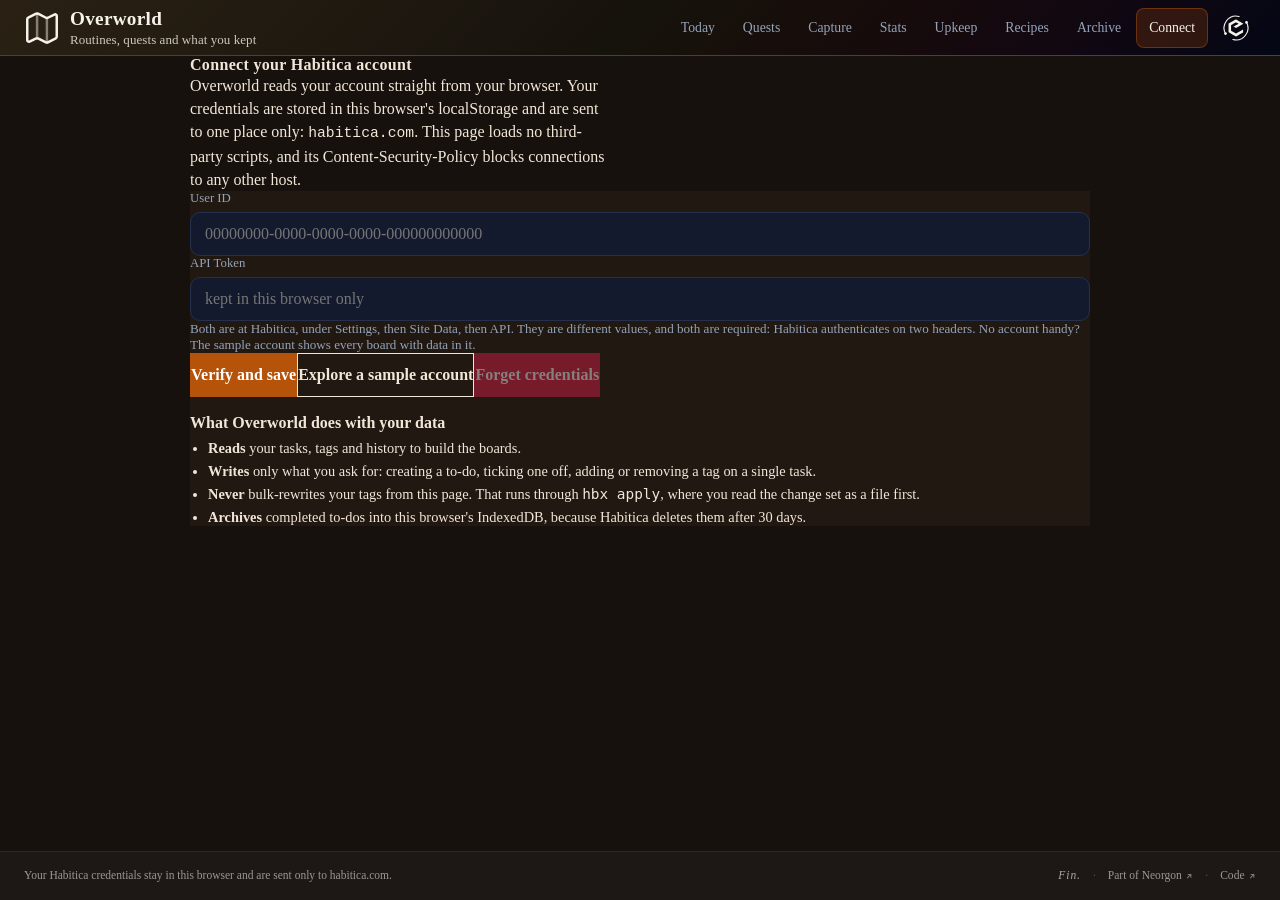
<file: index.html>
<!DOCTYPE html>
<html lang="en">
<head>
  <meta charset="UTF-8">
  <meta name="viewport" content="width=device-width, initial-scale=1.0">
  <link rel="icon" type="image/svg+xml" href="/favicon.svg">
  <link rel="icon" type="image/x-icon" href="/favicon.ico" sizes="16x16 32x32 48x48">
  <link rel="apple-touch-icon" sizes="180x180" href="/apple-touch-icon.png">
  <meta name="apple-mobile-web-app-title" content="Overworld">
  <link rel="manifest" href="/site.webmanifest">
  <meta name="neo-mark" content="on">

  <!--
    The load-bearing directive here is connect-src. It is what makes the promise
    on the Connect view checkable rather than a claim: this page can talk to
    habitica.com and nowhere else, so the credentials have no route to any other
    host even if something on the page were compromised.

    style-src keeps 'unsafe-inline' because the charts set bar widths through
    style attributes. That is a real relaxation, and it is the reason script-src
    is kept strict at 'self' with no inline scripts at all.

    frame-ancestors and X-Frame-Options are deliberately absent: both are ignored
    in a meta CSP, and GitHub Pages cannot send response headers. Writing them
    here would look like protection while doing nothing.
  -->
  <meta http-equiv="Content-Security-Policy" content="default-src 'self'; script-src 'self' https://gc.zgo.at https://static.cloudflareinsights.com; connect-src 'self' https://habitica.com https://neorgon.goatcounter.com https://cloudflareinsights.com; style-src 'self' https://cdn.neorgon.org 'unsafe-inline'; img-src 'self' https://cdn.neorgon.org data: https://neorgon.goatcounter.com; font-src 'self' https://cdn.neorgon.org data:; base-uri 'self'; form-action 'none'; object-src 'none'">

  <title>Overworld | Your Habitica day, at a glance</title>
  <meta name="description" content="Map your Habitica tasks onto zones, see open missions where you are, and archive the completed to-dos Habitica deletes after 30 days">
  <meta property="og:title" content="Overworld: Habitica by zone">
  <meta property="og:description" content="See what you can do where you are, and keep the history Habitica throws away">
  <meta property="og:type" content="website">
  <meta property="og:url" content="https://overworld.neorgon.com/">
  <meta property="og:site_name" content="Neorgon">
  <meta name="twitter:card" content="summary_large_image">
  <meta name="twitter:title" content="Overworld: Habitica by zone">
  <meta name="twitter:description" content="See what you can do where you are, and keep the history Habitica throws away">
  <meta name="robots" content="index, follow">
  <link rel="canonical" href="https://overworld.neorgon.com/">
  <meta property="og:locale" content="en_US">
  <meta name="theme-color" content="#16110d">
  <meta name="neo-repo" content="https://github.com/energon-a-secas/overworld-site">
  <meta property="og:image" content="https://overworld.neorgon.com/og-preview.jpg">
  <meta property="og:image:width" content="1200">
  <meta property="og:image:height" content="630">
  <meta name="twitter:image" content="https://overworld.neorgon.com/og-preview.jpg">
  <!-- Fleet design tokens: canonical, do not redeclare locally (PROJECTS.md section 5) -->
  <link rel="stylesheet" href="https://cdn.neorgon.org/v1.0.0/styles/base.css">
  <link rel="stylesheet" href="css/style.css">
  <script src="js/theme-boot.js"></script>
  <link rel="stylesheet" href="css/neorgon-header.css">
  <link rel="stylesheet" href="css/neorgon-themes.css">
  <link rel="stylesheet" href="https://cdn.neorgon.org/v1.0.0/header/season.css">
  <script defer src="js/neorgon-header.js"></script>
  <link rel="stylesheet" href="css/neorgon-footer.css">
  <script defer src="js/neorgon-footer.js"></script>
  <script type="application/ld+json">
  {
    "@context": "https://schema.org",
    "@type": "WebApplication",
    "name": "Overworld",
    "description": "Map Habitica tasks onto zones, surface the missions reachable from where you are, and archive the completed to-dos Habitica deletes after 30 days",
    "url": "https://overworld.neorgon.com/",
    "applicationCategory": "ProductivityApplication",
    "operatingSystem": "Any",
    "offers": { "@type": "Offer", "price": "0", "priceCurrency": "USD" },
    "author": { "@type": "Organization", "name": "Neorgon", "url": "https://neorgon.com/" }
  }
  </script>
</head>
<body>

  <a class="skip-link" href="#main">Skip to content</a>

  <!-- brass: the kit's warm skin, so the header sits with the tavern palette
       instead of fighting it. Season and visitor themes still win over it. -->
  <header class="header-bar" data-header-mode="app" data-header-skin="brass">
    <div class="header-logo">
      <a href="./" class="header-title-link">
        <img src="https://cdn.neorgon.org/v1.0.0/energon-classic-logo.png" class="header-logo-img" alt="">
        <div class="header-title-wrap">
        <h1>Overworld</h1>
        <div class="header-subtitle">Routines, quests and what you kept</div>
      
        </div>
      </a>
    </div>

    <div class="header-right">
      <div class="header-actions">
        <nav id="viewNav" class="view-nav" aria-label="Views" data-keep-mobile></nav>
      </div>

      <a class="header-home" href="https://neorgon.com/" title="neorgon.com" aria-label="Neorgon home">
        <svg class="nh-hub-icon" viewBox="0 0 24 24" fill="none" xmlns="http://www.w3.org/2000/svg" aria-hidden="true">
          <path d="M12 4.4 18.58 8.2 18.58 15.8 12 19.6 5.42 15.8 5.42 8.2Z" fill="currentColor" stroke="none"/>
          <g class="nh-orbit">
            <path d="M2.47 17.50 A11.0 11.0 0 0 1 14.85 1.37" fill="none" stroke="currentColor" stroke-width="1.05" stroke-linecap="round"/>
            <path d="M21.53 6.50 A11.0 11.0 0 0 1 9.15 22.63" fill="none" stroke="currentColor" stroke-width="1.05" stroke-linecap="round"/>
            <circle cx="21.71" cy="6.84" r="1.25" fill="currentColor"/>
            <circle cx="2.29" cy="17.16" r="1.25" fill="currentColor"/>
          </g>
        </svg>
      </a>
    </div>
  </header>

  <main id="main">
    <div class="container stack" id="appMain">
      <p class="loading" role="status">Starting up…</p>
    </div>
  </main>

  <footer class="neo-footer" data-footer-mode="app">
    Your Habitica credentials stay in this browser and are sent only to habitica.com.
  </footer>

  <script type="module" src="js/app.js"></script>
</body>
</html>
</file>
<file: css/style.css>
/* ── Reset & base ──────────────────────────────────────────── */
*, *::before, *::after { margin: 0; padding: 0; box-sizing: border-box; }

/*
 * ── Design tokens ─────────────────────────────────────────────
 *
 * Canonical tokens (colors, font, type scale, spacing, radii) come from the CDN:
 *   https://cdn.neorgon.org/v1.0.0/styles/base.css   (linked in index.html)
 * Do NOT redeclare them here — a local copy is how the fleet drifted. The block
 * below holds only what base.css does not define, plus the per-site accent.
 *
 * Motion: base.css still ships --ease-snap (bounce) for legacy sites, but it is
 * deprecated for new work (impeccable law: ease-out exponential, no bounce).
 * Use --ease-out below.
 */

:root {
  /* Per-site identity — set to this site's hub card accent (PROJECTS.md section 4) */
  --accent: #b45309;

  /* Site extras base.css does not define */
  --surface-toast: #1a1730;
  --danger: #e11d48;
  --danger-hover: #f43f5e;
  --ease-out: cubic-bezier(0.22, 1, 0.36, 1);
  --control-height: 44px;
  --control-height-sm: 36px;
  --shadow-card: 0 12px 28px rgba(15, 23, 42, 0.5);
  --shadow-modal: 0 24px 48px rgba(2, 6, 23, 0.58);
  --z-sticky-header: 200;
  --z-modal: 400;
  --z-toast: 500;
}

/* Author display values (e.g. .section/.stack flex) would otherwise defeat the
   hidden attribute — restore its authority once, globally. */
[hidden] { display: none !important; }

html { height: 100%; }
body {
  font-family: var(--font);
  background: var(--bg);
  min-height: 100%;
  color: var(--text-primary);
  display: flex; flex-direction: column;
}

body.modal-open {
  overflow: hidden;
}

main#main {
  flex: 1;
  display: flex;
  flex-direction: column;
  min-height: 0;
  width: 100%;
}

/* ── Layout ────────────────────────────────────────────────── */
/*
 * GOTCHA: body { display:flex; flex-direction:column } + margin: 0 auto
 * on a child collapses its width — always pair with width: 100%.
 *
 * GOTCHA: External images (YouTube ggpht, Gravatar, etc.) may block loading
 * when the Referer header points to localhost or an unknown origin. Fix:
 * 1. Add <meta name="referrer" content="no-referrer"> in <head> (global)
 * 2. Or add referrerpolicy="no-referrer" on each <img> tag
 */
.container {
  max-width: 900px;
  width: 100%;
  margin: 0 auto;
  padding: var(--space-6);
  flex: 1;
}

/* Vertical rhythm: use inside .container or nested regions */
.stack {
  display: flex;
  flex-direction: column;
  gap: var(--space-6);
}
.stack--tight { gap: var(--space-4); }
.stack--loose { gap: var(--space-8); }

/* Page section: title row + body (replaces “card everything” for grouping) */
.section {
  display: flex;
  flex-direction: column;
  gap: var(--space-4);
}
.section__header {
  display: flex;
  flex-wrap: wrap;
  align-items: flex-end;
  justify-content: space-between;
  gap: var(--space-4);
}
.section__titles {
  display: flex;
  flex-direction: column;
  gap: var(--space-1);
  min-width: 0;
}
.section__title {
  font-size: var(--text-xl);
  font-weight: 600;
  letter-spacing: 0.02em;
  color: var(--text-primary);
}
.section__lead {
  font-size: var(--text-sm);
  color: var(--text-muted);
  line-height: 1.45;
  max-width: 52ch;
}
.section__lead code {
  font-family: ui-monospace, SFMono-Regular, Menlo, Monaco, Consolas, "Liberation Mono", monospace;
  font-size: 0.92em;
  color: var(--text-secondary);
}
.stack > .card { margin-bottom: 0; }
.toolbar {
  display: flex;
  flex-wrap: wrap;
  align-items: center;
  gap: var(--space-2);
}

/* ── Header ────────────────────────────────────────────────────
 * Owned by the Neorgon Header Kit (css/neorgon-header.css — canonical
 * source: packages/neorgon-ui/header/). Do NOT style .header-bar,
 * .header-logo*, .header-title-link, .header-subtitle, .header-right,
 * .header-actions, or .header-home here. Auth styles (.auth-*) stay
 * site-owned below.
 */
nav {
  display: flex;
  align-items: center;
  gap: var(--space-2);
}

/* ── Buttons (canonical) ─────────────────────────────────────
 * Use .btn + a variant. Aliases: .nav-link = toolbar ghost; .auth-* map below.
 */
.btn {
  display: inline-flex;
  align-items: center;
  justify-content: center;
  gap: var(--space-2);
  min-height: var(--control-height);
  padding: 0 var(--space-4);
  border-radius: var(--radius-sm);
  font-family: inherit;
  font-size: var(--text-sm);
  font-weight: 600;
  line-height: 1.2;
  text-decoration: none;
  cursor: pointer;
  border: 1px solid transparent;
  background: transparent;
  color: var(--text-primary);
  transition:
    background-color var(--dur),
    color var(--dur),
    border-color var(--dur),
    box-shadow var(--dur),
    transform var(--dur-fast);
  -webkit-tap-highlight-color: transparent;
}
.btn:disabled,
.btn[aria-disabled="true"] {
  opacity: 0.45;
  cursor: not-allowed;
  pointer-events: none;
}
.btn--sm {
  min-height: var(--control-height-sm);
  padding: 0 var(--space-3);
  font-size: var(--text-xs);
}
.btn--block { width: 100%; }
.btn--icon {
  min-width: var(--control-height);
  padding: 0;
}
.btn--primary {
  background: var(--accent);
  color: #fff;
  border-color: transparent;
}
.btn--primary:hover { background: var(--accent-bright); }
.btn--secondary {
  background: var(--surface-2);
  color: var(--text-primary);
  border-color: var(--border-strong);
}
.btn--secondary:hover {
  background: rgba(255, 255, 255, 0.1);
}
.btn--ghost {
  background: transparent;
  color: rgba(255,255,255,0.92);
  border-color: rgba(255,255,255,0.18);
}
.btn--ghost:hover {
  background: rgba(255,255,255,0.1);
  color: #fff;
}
.btn--danger {
  background: var(--danger);
  color: #fff;
  border-color: transparent;
}
.btn--danger:hover { background: var(--danger-hover); }

/* Toolbar ghost (header nav) — same as .btn.btn--ghost.btn--sm */
.nav-link {
  display: inline-flex;
  align-items: center;
  justify-content: center;
  min-height: var(--control-height);
  padding: 0 var(--space-3);
  border: 1px solid rgba(255,255,255,0.18);
  border-radius: var(--radius-sm);
  background: transparent;
  color: rgba(255,255,255,0.92);
  cursor: pointer;
  font-family: inherit;
  font-size: var(--text-sm);
  font-weight: 600;
  transition: background-color var(--dur), color var(--dur), border-color var(--dur);
}
.nav-link:hover {
  background: rgba(255,255,255,0.1);
  color: #fff;
}

.auth-toggle {
  display: flex;
  align-items: center;
  justify-content: center;
  min-width: var(--control-height);
  min-height: var(--control-height);
  padding: 0;
  border: 1px solid rgba(255,255,255,0.18);
  border-radius: var(--radius-sm);
  background: transparent;
  color: rgba(255,255,255,0.92);
  cursor: pointer;
  font-family: inherit;
  transition: background-color var(--dur), color var(--dur), border-color var(--dur);
}
.auth-toggle:hover {
  background: rgba(255,255,255,0.1);
  color: #fff;
}
.auth-toggle svg {
  width: 22px;
  height: 22px;
  flex-shrink: 0;
  display: block;
}
.auth-toggle.logged-in { color: var(--accent); }
.auth-toggle.logged-in svg circle:nth-of-type(2) {
  fill: currentColor;
  stroke: none;
}

/* ── Sheet (inline panel under header) — not a modal ─────────
 * Use for auth, filters, compact forms. No backdrop; page scrolls.
 * For blocking overlays use .modal below.
 */
.auth-panel {
  background: rgba(255,255,255,0.02);
  border-bottom: 1px solid var(--border-subtle);
  max-height: 0;
  overflow: hidden;
  transition: max-height 0.3s ease-out;
}
.auth-panel.open { max-height: 300px; }
.auth-panel-inner {
  padding: var(--space-6);
  max-width: 400px;
  margin: 0 auto;
}
.auth-tabs {
  display: flex;
  gap: var(--space-2);
  margin-bottom: var(--space-4);
}
.auth-tab {
  flex: 1;
  min-height: var(--control-height-sm);
  padding: 0 var(--space-4);
  border: 1px solid var(--border);
  border-radius: var(--radius-sm);
  background: transparent;
  color: var(--text-muted);
  cursor: pointer;
  font-family: inherit;
  font-size: var(--text-sm);
  font-weight: 600;
  transition: background-color var(--dur), color var(--dur), border-color var(--dur);
}
.auth-tab.active {
  background: var(--surface-2);
  color: var(--text-primary);
  border-color: var(--border-strong);
}
.auth-form input {
  width: 100%;
  padding: var(--space-3) var(--space-4);
  margin-bottom: var(--space-3);
  border: 1px solid var(--border);
  border-radius: var(--radius-sm);
  background: var(--surface-1);
  color: var(--text-primary);
  font-size: var(--text-sm);
  font-family: inherit;
}
.auth-submit {
  width: 100%;
  min-height: var(--control-height);
  padding: 0 var(--space-4);
  border: none;
  border-radius: var(--radius-sm);
  background: var(--accent);
  color: #fff;
  font-family: inherit;
  font-weight: 600;
  font-size: var(--text-sm);
  cursor: pointer;
  transition: background-color var(--dur);
}
.auth-submit:hover { background: var(--accent-bright); }
#authUser {
  display: flex;
  align-items: center;
  justify-content: space-between;
  gap: var(--space-4);
}
.auth-username {
  color: var(--text-primary);
  font-weight: 600;
}
.auth-logout {
  min-height: var(--control-height-sm);
  padding: 0 var(--space-3);
  border: 1px solid var(--border);
  border-radius: var(--radius-sm);
  background: transparent;
  color: var(--text-muted);
  cursor: pointer;
  font-family: inherit;
  font-size: var(--text-sm);
  font-weight: 600;
  transition: background-color var(--dur), color var(--dur), border-color var(--dur);
}
.auth-logout:hover {
  background: var(--surface-2);
  color: var(--text-primary);
}
.auth-divider {
  height: 1px;
  background: var(--border-subtle);
}

/* ── Modal (blocking overlay) ──────────────────────────────── */
.modal[hidden] {
  display: none !important;
}
.modal {
  position: fixed;
  inset: 0;
  z-index: var(--z-modal);
  display: flex;
  align-items: center;
  justify-content: center;
  padding: var(--space-4);
}
.modal__backdrop {
  position: absolute;
  inset: 0;
  background: rgba(2, 4, 12, 0.85);
  -webkit-backdrop-filter: blur(10px); /* Safari still needs the prefix */
  backdrop-filter: blur(10px);
}
.modal__dialog {
  position: relative;
  z-index: 1;
  display: flex;
  flex-direction: column;
  width: min(100%, 520px);
  max-height: min(90vh, 680px);
  overflow: hidden;
  background: var(--surface-1);
  border: 1px solid var(--border-strong);
  border-radius: var(--radius-lg);
  box-shadow: var(--shadow-modal);
}
/* For modals holding option grids or editors — narrow dialogs cramp them */
.modal__dialog--wide {
  width: min(100%, 760px);
}
.modal__header {
  display: flex;
  align-items: center;
  justify-content: space-between;
  gap: var(--space-4);
  padding: var(--space-4) var(--space-6);
  border-bottom: 1px solid var(--border-subtle);
}
.modal__header h2 {
  font-size: var(--text-lg);
  font-weight: 600;
  color: var(--text-primary);
}
.modal__body {
  padding: var(--space-6);
  overflow: auto;
  font-size: var(--text-sm);
  color: var(--text-secondary);
  line-height: 1.55;
}
.modal__body code {
  font-family: ui-monospace, SFMono-Regular, Menlo, Monaco, Consolas, "Liberation Mono", monospace;
  font-size: 0.9em;
  color: var(--text-primary);
}
.modal__footer {
  display: flex;
  flex-wrap: wrap;
  justify-content: flex-end;
  gap: var(--space-2);
  padding: var(--space-4) var(--space-6);
  border-top: 1px solid var(--border-subtle);
}

/* ── Card ──────────────────────────────────────────────────── */
/*
 * GOTCHA: backdrop-filter creates a stacking context — dropdowns inside
 * a card can be clipped by a later card's stacking context. Fix by adding
 * position: relative; z-index: 10 to the card that owns the open dropdown.
 *
 * Default: static surface (no hover lift — avoids generic “dashboard demo”).
 * Use .card--interactive for raised hover + entrance motion.
 *
 * GOTCHA: a <button> or <a> used AS a card does not inherit body text color —
 * buttons default to canvas text (near-black), rendering invisible on the dark
 * bg. When a card is an interactive element, set color: var(--text-primary)
 * and font-family: var(--font) explicitly on it.
 */
.card {
  background: var(--surface-1);
  border: 1px solid var(--border);
  border-radius: var(--radius-lg);
  padding: var(--space-6);
  margin-bottom: var(--space-6);
  backdrop-filter: blur(10px);
  transition: border-color var(--dur), box-shadow var(--dur);
}
.card:hover {
  border-color: var(--border-strong);
  box-shadow: 0 8px 20px rgba(15, 23, 42, 0.45);
}
.card--interactive {
  transition:
    transform var(--dur) ease-out,
    box-shadow var(--dur) ease-out,
    border-color var(--dur);
  animation: fadeIn 0.35s ease-out both;
}
.card--interactive:hover {
  transform: translateY(-3px);
  box-shadow: var(--shadow-card);
  border-color: var(--border-strong);
}
.card--enter {
  animation: fadeIn 0.35s ease-out both;
}
.card--flat:hover {
  box-shadow: none;
}
/* Card with an action row, in an equal-height grid: pin the toolbar to the
   bottom so buttons align across cards whose text wraps differently. */
.card--actions {
  display: flex;
  flex-direction: column;
}
.card--actions > .toolbar:last-child {
  margin-top: auto;
}

/* ── Button press feedback ─────────────────────────────────── */
button:active,
.btn:active,
.nav-link:active,
.auth-toggle:active,
.auth-tab:active,
.auth-submit:active,
.auth-logout:active {
  transform: scale(0.98);
  transition-duration: var(--dur-fast);
}

@keyframes fadeIn {
  from { opacity: 0; transform: translateY(6px); }
  to   { opacity: 1; transform: translateY(0); }
}

/* ── Skeleton loading ──────────────────────────────────────── */
@keyframes shimmer { to { background-position: -200% 0; } }
.skeleton {
  background: linear-gradient(90deg, var(--surface-1) 25%, var(--surface-2) 50%, var(--surface-1) 75%);
  background-size: 200% 100%;
  animation: shimmer 1.5s ease-in-out infinite;
  border-radius: var(--radius);
}

/* ── Toast ─────────────────────────────────────────────────── */
.toast {
  position: fixed;
  bottom: var(--space-6);
  right: var(--space-6);
  z-index: var(--z-toast);
  max-width: min(360px, calc(100vw - var(--space-8)));
  background: var(--surface-toast);
  border: 1px solid var(--border);
  border-radius: var(--radius);
  padding: var(--space-3) var(--space-4);
  font-size: var(--text-sm);
  color: var(--text-primary);
  box-shadow: var(--shadow-card);
  pointer-events: none;
  transform: translateY(8px);
  opacity: 0;
  transition: opacity 0.2s ease-out, transform 0.2s ease-out;
}
.toast.visible {
  opacity: 1;
  transform: translateY(0);
}

/* ── Footer ────────────────────────────────────────────────────
   Owned by the Neorgon Footer Kit (css/neorgon-footer.css).
   Don't add .neo-footer rules here — edit packages/neorgon-ui/footer/
   and re-run sync-footer.sh. */

/* ── Focus styles ──────────────────────────────────────────── */
:focus-visible {
  outline: 2px solid var(--accent-bright);
  outline-offset: 2px;
}

/* ── Skip link ─────────────────────────────────────────────── */
.skip-link {
  position: absolute;
  top: -100%;
  left: var(--space-4);
  z-index: 1000;
  padding: var(--space-2) var(--space-4);
  background: var(--accent-bright);
  color: #000;
  font-weight: 600;
  font-size: var(--text-sm);
  border-radius: 0 0 var(--radius-sm) var(--radius-sm);
  text-decoration: none;
  transition: top var(--dur);
}
.skip-link:focus { top: 0; }

/* ── Reduced motion ────────────────────────────────────────── */
@media (prefers-reduced-motion: reduce) {
  *, *::before, *::after {
    animation-duration: 0.01ms !important;
    animation-iteration-count: 1 !important;
    transition-duration: 0.01ms !important;
  }
  .card--interactive:hover { transform: none; }
}

/* ── Responsive ────────────────────────────────────────────── */
@media (max-width: 600px) {
  .container { padding: var(--space-4); }
  .toast {
    left: var(--space-4);
    right: var(--space-4);
    max-width: none;
  }
}

/* ── Overworld: the tavern palette ─────────────────────────────
 *
 * Warm, low, lamplit. The brief was "tavern, but modern": that means the warmth
 * comes from colour and light, not from wood-grain textures or a slab-serif
 * pretending to be carved. Type stays the fleet's, spacing stays generous, and
 * the only ornament is the glow on the block you are currently standing in.
 *
 * The surfaces are deliberately warmer than the CDN base.css dark theme, so
 * they are declared here rather than overriding the shared tokens.
 */

:root {
  --tav-bg:        #16110d;
  --tav-surface:   #201811;
  --tav-surface-2: #2a2017;
  --tav-border:    #3d2f22;
  --tav-border-lit:#6b4f2f;
  --tav-text:      #f2e6d8;
  --tav-muted:     #b09a83;
  --tav-brass:     #d4a24c;
  --tav-ember:     #e2703a;
  --tav-moss:      #7fa66a;
  --tav-glow:      0 0 0 1px rgba(212,162,76,.18), 0 8px 30px rgba(226,112,58,.10);
}

/* Both, not just body: an untinted html shows through on overscroll and in the
   band a sticky auto-hiding header leaves behind, which reads as a black gap. */
html, body { background: var(--tav-bg); }
body { color: var(--tav-text); }
.card { background: var(--tav-surface); border-color: var(--tav-border); }
.muted, .field__hint, .block__hint { color: var(--tav-muted); }

/* ── Overworld components ──────────────────────────────────────
 * Everything below is this site's own. Tokens still come from the CDN
 * base.css; only per-component layout lives here.
 *
 * The facet colours are the one place a hue carries meaning: each of the four
 * facets keeps the same colour in the mission chips, the capture preview and
 * the coverage cards, so a zone reads as a zone wherever it appears.
 */

:root {
  --facet-zone:    #38bdf8;
  --facet-area:    #a78bfa;
  --facet-horizon: #fbbf24;
  --facet-kind:    #34d399;
  --overdue:       #fb7185;
}

/* ── View navigation (sits inside .header-actions) ─────────── */
.view-nav { display: flex; gap: 2px; flex-wrap: wrap; }

.nav-tab {
  appearance: none;
  border: 1px solid transparent;
  background: transparent;
  color: var(--text-secondary, #94a3b8);
  font: inherit;
  font-size: 0.86rem;
  padding: 0 12px;
  height: var(--header-control-h, 40px);
  border-radius: 8px;
  cursor: pointer;
  transition: color .18s var(--ease-out), background .18s var(--ease-out);
}
.nav-tab:hover { color: var(--text-primary); background: rgba(255,255,255,.06); }
.nav-tab.is-active {
  color: var(--text-primary);
  background: color-mix(in srgb, var(--accent) 22%, transparent);
  border-color: color-mix(in srgb, var(--accent) 45%, transparent);
}

/* ── Zone rail ─────────────────────────────────────────────── */
.zone-rail {
  display: flex; gap: 8px; flex-wrap: wrap;
  padding: 4px 0 12px;
}
.zone-chip {
  appearance: none; cursor: pointer; font: inherit; font-size: .88rem;
  display: inline-flex; align-items: center; gap: 8px;
  padding: 7px 14px; border-radius: 999px;
  background: var(--surface-2, #141a2e);
  border: 1px solid var(--border, #24304d);
  color: var(--text-secondary, #94a3b8);
  transition: border-color .18s var(--ease-out), color .18s var(--ease-out);
}
.zone-chip:hover { color: var(--text-primary); border-color: var(--facet-zone); }
.zone-chip.is-active {
  color: var(--text-primary);
  border-color: var(--facet-zone);
  background: color-mix(in srgb, var(--facet-zone) 16%, transparent);
}
.zone-chip__count {
  font-variant-numeric: tabular-nums; font-size: .78rem;
  opacity: .75; padding: 1px 7px; border-radius: 999px;
  background: rgba(255,255,255,.08);
}

/* ── Missions ──────────────────────────────────────────────── */
.mission-grid {
  display: grid; gap: 14px;
  grid-template-columns: repeat(auto-fill, minmax(280px, 1fr));
}
.mission { display: flex; flex-direction: column; gap: 10px; }
.mission__head { display: flex; justify-content: space-between; align-items: baseline; gap: 8px; }
.mission__type {
  font-size: .72rem; letter-spacing: .08em; text-transform: uppercase;
  color: var(--text-secondary, #94a3b8);
}
.mission__due { font-size: .78rem; color: var(--text-secondary, #94a3b8); }
.mission__due.is-overdue { color: var(--overdue); font-weight: 600; }
.mission__title { font-size: 1rem; line-height: 1.35; margin: 0; }
.mission__notes {
  font-size: .85rem; color: var(--text-secondary, #94a3b8); margin: 0;
  display: -webkit-box; -webkit-line-clamp: 2; -webkit-box-orient: vertical; overflow: hidden;
}

.facet-row { display: flex; gap: 6px; flex-wrap: wrap; }
.facet-row--empty { font-size: .78rem; color: var(--text-secondary, #94a3b8); opacity: .6; }
.facet-chip {
  font-size: .76rem; padding: 3px 9px; border-radius: 6px;
  font-variant-numeric: tabular-nums; white-space: nowrap;
  border: 1px solid currentColor;
  background: color-mix(in srgb, currentColor 14%, transparent);
}
.facet-chip--zone    { color: var(--facet-zone); }
.facet-chip--area    { color: var(--facet-area); }
.facet-chip--horizon { color: var(--facet-horizon); }
.facet-chip--kind    { color: var(--facet-kind); }

/* ── Forms ─────────────────────────────────────────────────── */
.field { display: block; }
.field__label {
  display: block; font-size: .8rem; margin-bottom: 6px;
  color: var(--text-secondary, #94a3b8);
}
.field__hint { font-size: .82rem; color: var(--text-secondary, #94a3b8); margin: 0; }
.input {
  width: 100%; font: inherit; color: var(--text-primary);
  background: var(--surface-2, #141a2e);
  border: 1px solid var(--border, #24304d);
  border-radius: 10px; padding: 0 14px; height: var(--control-height);
  transition: border-color .18s var(--ease-out);
}
.input:focus-visible { outline: none; border-color: var(--accent); }
.input--lg { height: 52px; font-size: 1.05rem; }

.capture-preview { min-height: 28px; }
.capture-preview__row { display: flex; gap: 8px; align-items: center; flex-wrap: wrap; font-size: .9rem; }
.capture-preview__label {
  font-size: .72rem; text-transform: uppercase; letter-spacing: .08em;
  color: var(--text-secondary, #94a3b8);
}

/* ── Dashboard ─────────────────────────────────────────────── */
.stat-row {
  display: grid; gap: 12px;
  grid-template-columns: repeat(auto-fit, minmax(140px, 1fr));
}
.stat-tile {
  background: var(--surface-2, #141a2e);
  border: 1px solid var(--border, #24304d);
  border-radius: 12px; padding: 14px 16px;
}
.stat-tile__label {
  font-size: .74rem; text-transform: uppercase; letter-spacing: .07em;
  color: var(--text-secondary, #94a3b8);
}
.stat-tile__value {
  font-size: 1.9rem; font-weight: 650; line-height: 1.15;
  font-variant-numeric: tabular-nums; margin: 4px 0 2px;
}
.stat-tile__sub { font-size: .78rem; color: var(--text-secondary, #94a3b8); }

.chart-scroll { overflow-x: auto; }
.chart { width: 100%; min-width: 420px; height: auto; display: block; }
.chart__bar { fill: var(--accent); }
.chart__bar:hover { fill: var(--facet-zone); }
.chart__axis { stroke: var(--border, #24304d); stroke-width: 1; }

.zone-bars { display: flex; flex-direction: column; gap: 8px; }
.zone-bar { display: grid; grid-template-columns: 110px 1fr 40px; gap: 10px; align-items: center; }
.zone-bar__label { font-size: .85rem; color: var(--facet-zone); }
.zone-bar__track { height: 10px; border-radius: 999px; background: rgba(255,255,255,.07); overflow: hidden; }
.zone-bar__fill { display: block; height: 100%; background: var(--accent); border-radius: 999px; }
.zone-bar__count { font-size: .85rem; text-align: right; font-variant-numeric: tabular-nums; }

/* ── Hygiene ───────────────────────────────────────────────── */
.coverage-grid {
  display: grid; gap: 12px; margin-bottom: 6px;
  grid-template-columns: repeat(auto-fit, minmax(150px, 1fr));
}
.coverage-card {
  background: var(--surface-2, #141a2e);
  border: 1px solid var(--border, #24304d);
  border-radius: 12px; padding: 14px 16px;
}
.coverage-card__label { font-size: .8rem; color: var(--text-secondary, #94a3b8); }
.coverage-card__value { font-size: 1.6rem; font-weight: 650; font-variant-numeric: tabular-nums; }
.coverage-card__sub { font-size: .76rem; color: var(--text-secondary, #94a3b8); margin-top: 6px; }
.coverage-bar { height: 6px; border-radius: 999px; background: rgba(255,255,255,.07); overflow: hidden; }
.coverage-bar__fill { display: block; height: 100%; background: var(--accent); }

.finding__list { list-style: none; margin: 10px 0 0; padding: 0; display: flex; flex-direction: column; gap: 6px; }
.finding__list li {
  display: flex; justify-content: space-between; gap: 12px; align-items: baseline;
  font-size: .88rem; padding: 6px 0; border-bottom: 1px solid var(--border, #24304d);
}
.finding__list li:last-child { border-bottom: none; }
.finding__type { font-size: .74rem; color: var(--text-secondary, #94a3b8); text-transform: uppercase; }
.finding--clear { opacity: .72; }

/* ── Tables ────────────────────────────────────────────────── */
.grammar-table, .count-table { width: 100%; border-collapse: collapse; font-size: .88rem; }
.grammar-table th {
  text-align: left; font-size: .74rem; text-transform: uppercase; letter-spacing: .07em;
  color: var(--text-secondary, #94a3b8); padding: 6px 10px 6px 0; font-weight: 500;
}
.grammar-table td, .count-table td {
  padding: 8px 10px 8px 0; border-top: 1px solid var(--border, #24304d); vertical-align: top;
}
.count-table .num { text-align: right; font-variant-numeric: tabular-nums; }
.count-table__total td { font-weight: 650; }

/* ── Small shared pieces ───────────────────────────────────── */
.muted { color: var(--text-secondary, #94a3b8); }
.empty, .loading { color: var(--text-secondary, #94a3b8); padding: 28px 0; text-align: center; }
.plain-list { margin: 8px 0 0 18px; display: flex; flex-direction: column; gap: 6px; font-size: .9rem; }
.card__title { font-size: 1rem; margin: 0 0 6px; display: flex; align-items: center; gap: 8px; }
.badge {
  font-size: .74rem; padding: 2px 8px; border-radius: 999px;
  background: rgba(255,255,255,.09); color: var(--text-secondary, #94a3b8);
}
.badge--ok { background: color-mix(in srgb, var(--facet-kind) 22%, transparent); color: var(--facet-kind); }
.card--error { border-color: var(--danger); }
.card--connected { display: flex; align-items: center; gap: 12px; flex-wrap: wrap; }
.connect-status { font-size: .86rem; margin: 0; min-height: 1.2em; }
.connect-status.is-error { color: var(--danger-hover); }
.connect-status.is-ok { color: var(--facet-kind); }
.field__hint.is-error { color: var(--danger-hover); }
.field__hint.is-ok { color: var(--facet-kind); }

@media (max-width: 700px) {
  .view-nav { gap: 0; }
  .nav-tab { padding: 0 9px; font-size: .8rem; }
  .zone-bar { grid-template-columns: 88px 1fr 34px; }
}

/* ── Today: hero ───────────────────────────────────────────── */
.hero {
  display: flex; gap: 24px; flex-wrap: wrap; justify-content: space-between;
  padding: 22px 24px; border-radius: 16px;
  background: linear-gradient(135deg, var(--tav-surface-2), var(--tav-surface));
  border: 1px solid var(--tav-border);
  box-shadow: var(--tav-glow);
}
.hero__left { display: flex; flex-direction: column; gap: 8px; min-width: 260px; flex: 1; }
.hero__greeting { font-size: 1.5rem; font-weight: 600; letter-spacing: -0.01em; }
.hero__progress { color: var(--tav-muted); font-size: .95rem; }
.hero__progress strong { color: var(--tav-brass); }
.hero__meta { display: flex; gap: 8px; flex-wrap: wrap; margin-top: 4px; }

.chip {
  display: inline-flex; align-items: center; gap: 7px;
  font-size: .8rem; padding: 4px 11px; border-radius: 999px;
  background: rgba(0,0,0,.28); border: 1px solid var(--tav-border);
  font-variant-numeric: tabular-nums;
}
.chip--level { color: var(--tav-brass); border-color: var(--tav-border-lit); }
.chip--gold  { color: var(--tav-brass); }

.meter { display: block; height: 7px; border-radius: 999px; background: rgba(0,0,0,.42); overflow: hidden; }
.meter__fill { display: block; height: 100%; border-radius: 999px; }
.meter--xp .meter__fill { background: linear-gradient(90deg, var(--tav-brass), var(--tav-ember)); }
.meter--hp .meter__fill { background: var(--tav-ember); }
.meter--inline { width: 44px; height: 5px; }

.hero__streaks { display: flex; flex-direction: column; gap: 6px; min-width: 200px; }
.hero__streaks-label {
  font-size: .72rem; text-transform: uppercase; letter-spacing: .09em; color: var(--tav-muted);
}
.streak { display: flex; align-items: baseline; gap: 10px; font-size: .88rem; }
.streak__count {
  min-width: 2.1em; text-align: right; font-weight: 700; color: var(--tav-brass);
  font-variant-numeric: tabular-nums;
}
.streak__text { color: var(--tav-muted); }

/* ── Today: time blocks ────────────────────────────────────── */
.blocks { display: grid; gap: 14px; grid-template-columns: repeat(auto-fit, minmax(290px, 1fr)); }

.block {
  background: var(--tav-surface); border: 1px solid var(--tav-border);
  border-radius: 14px; padding: 16px 18px;
}
/* The one piece of ornament in the design: the block you are standing in. */
.block.is-current { border-color: var(--tav-border-lit); box-shadow: var(--tav-glow); }

.block__head { display: flex; align-items: baseline; gap: 10px; margin-bottom: 10px; }
.block__title { font-size: .95rem; font-weight: 600; margin: 0; letter-spacing: .01em; }
.block__now {
  font-size: .66rem; text-transform: uppercase; letter-spacing: .1em;
  color: var(--tav-bg); background: var(--tav-brass);
  padding: 2px 7px; border-radius: 999px; font-weight: 700;
}
.block__count { margin-left: auto; color: var(--tav-muted); font-size: .82rem; font-variant-numeric: tabular-nums; }
.block__empty, .block__hint { font-size: .84rem; margin: 0 0 8px; }

/* ── Tasks ─────────────────────────────────────────────────── */
.task-list { list-style: none; margin: 0; padding: 0; display: flex; flex-direction: column; gap: 2px; }
.task {
  display: flex; align-items: flex-start; gap: 11px;
  padding: 8px 6px; border-radius: 9px;
  transition: background .16s var(--ease-out);
}
.task:hover { background: rgba(255,255,255,.035); }
.task.is-done .task__text { text-decoration: line-through; color: var(--tav-muted); }

.task__check {
  flex: none; width: 22px; height: 22px; margin-top: 1px;
  border-radius: 7px; cursor: pointer;
  border: 1.5px solid var(--tav-border-lit); background: transparent;
  color: var(--tav-bg); font-size: .8rem; line-height: 1;
  display: grid; place-items: center;
  transition: background .16s var(--ease-out), border-color .16s var(--ease-out);
}
.task__check:hover { border-color: var(--tav-brass); }
.task.is-done .task__check { background: var(--tav-brass); border-color: var(--tav-brass); }

.task__score {
  flex: none; width: 24px; height: 24px; border-radius: 8px; cursor: pointer;
  border: 1.5px solid var(--tav-border-lit); background: transparent;
  font-size: 1rem; line-height: 1; display: grid; place-items: center; font-weight: 700;
  transition: background .16s var(--ease-out), color .16s var(--ease-out);
}
.task__score--up { color: var(--tav-moss); }
.task__score--up:hover { background: var(--tav-moss); color: var(--tav-bg); border-color: var(--tav-moss); }
.task__score--down { color: var(--tav-ember); }
.task__score--down:hover { background: var(--tav-ember); color: var(--tav-bg); border-color: var(--tav-ember); }

.task__body { display: flex; flex-direction: column; gap: 4px; flex: 1; min-width: 0; }
.task__text { font-size: .92rem; line-height: 1.35; }
.task__streak {
  flex: none; font-size: .76rem; color: var(--tav-brass); font-variant-numeric: tabular-nums;
  background: rgba(212,162,76,.12); padding: 2px 8px; border-radius: 999px; align-self: center;
}

.tier { flex: none; width: 8px; height: 8px; border-radius: 50%; align-self: center; }
.tier--worst { background: #d1495b; } .tier--worse { background: #e0663f; }
.tier--bad { background: #e0913f; }   .tier--neutral { background: #6b5b4a; }
.tier--good { background: #b7c35f; }  .tier--better { background: #7fa66a; }
.tier--best { background: #4e9d6b; }

/* ── Habits ────────────────────────────────────────────────── */
.habit-columns { display: grid; gap: 14px; grid-template-columns: repeat(auto-fit, minmax(300px, 1fr)); }
.habit-col {
  background: var(--tav-surface); border: 1px solid var(--tav-border);
  border-radius: 14px; padding: 16px 18px;
}
.habit-col--down { border-color: rgba(226,112,58,.28); }

.visually-quiet {
  font-size: .74rem; text-transform: uppercase; letter-spacing: .1em;
  color: var(--tav-muted); font-weight: 600; margin: 22px 0 10px;
}

/* ── Demo banner ───────────────────────────────────────────── */
.demo-banner {
  display: flex; align-items: center; gap: 12px; flex-wrap: wrap;
  padding: 11px 16px; margin-bottom: 16px; border-radius: 11px;
  font-size: .88rem; color: var(--tav-text);
  background: rgba(212,162,76,.10);
  border: 1px solid rgba(212,162,76,.34);
}
.demo-banner strong { color: var(--tav-brass); }
.demo-banner .btn { margin-left: auto; }

/* ── Recipes ───────────────────────────────────────────────── */
.recipes-intro { margin: -4px 0 12px; font-size: .88rem; }
.recipe { padding-bottom: 8px; }
.recipe__head { display: flex; align-items: flex-start; gap: 12px; }
.recipe__head .card__title { flex: 1; }
.recipe__body {
  margin: 10px 0 0; padding: 14px 16px; border-radius: 10px;
  background: rgba(0,0,0,.34); border: 1px solid var(--tav-border);
  font-family: ui-monospace, SFMono-Regular, Menlo, monospace;
  font-size: .8rem; line-height: 1.5; color: var(--tav-text);
  max-height: 22em; overflow: auto; white-space: pre;
}
.recipe__body code { font: inherit; color: inherit; background: none; }
</file>
<file: css/neorgon-header.css>
/* ══════════════════════════════════════════════════════════════
   Neorgon Header Kit — header.css
   Canonical source: packages/neorgon-ui/header/
   Vendored per site as css/neorgon-header.css — do not edit copies.
   Live CDN: https://cdn.neorgon.org/v1.0.0/header/header.css
   ══════════════════════════════════════════════════════════════ */

:root {
  /* Geometry */
  --header-h: 68px;
  --header-h-app: 56px;
  --header-control-h: 40px; /* every header control (buttons, ⋯, palette, home) shares this height */
  /* Logo height. A token, not a literal, so a site can make the mark carry more
     weight without forking the kit. Default 36px = the historical value, so
     nothing changes for a site that never sets it. The bar is 68px with no
     vertical padding, so ~52px is the practical ceiling before the mark starts
     to look wedged against the edges. */
  --header-logo-h: 36px;
  --header-logo-h-mobile: 28px;

  /* Palette — themes override these (see themes.css) */
  --header-bg-start: #B015B0;
  --header-bg-mid: #3D0080;
  --header-bg-end: #040714;
  /* Kept here for anything that references the composed gradient, but the
     authoritative copy is re-declared on .header-bar below — see the note
     there before changing either. */
  --header-bg: linear-gradient(in oklch 135deg, var(--header-bg-start) 0%, var(--header-bg-mid) 50%, var(--header-bg-end) 100%);
  --header-glass: rgba(0, 9, 18, .35);
  --header-text: #f9f9f9;
  --header-text-dim: rgba(255, 255, 255, .72);
  --header-border: rgba(255, 255, 255, .07);
  --header-border-strong: rgba(255, 255, 255, .22);
  --header-accent: #e879f9;
  --header-menu-bg: #10142a;
  --header-menu-hover: rgba(255, 255, 255, .08);

  /* Focus ring — near-white with a whisper of the brand hue so it never
     reads as a stray browser default. 5.77:1 (bright end) to 17.98:1
     (dark end) against the bar, 16.54:1 on the menu. Themes may override. */
  --header-focus: oklch(0.97 0.02 320);
  --header-focus-w: 2px;

  /* Icon sizing. Two tokens: a filled glyph reads heavier than a stroked
     one in the same box, so the solid home icon is set smaller to match
     optically. */
  --header-icon: 22px;        /* stroked glyphs (palette) */
  --header-icon-solid: 20px;  /* filled glyphs (home) */

  /* ease-out-quart: fast start, long settle, no overshoot. */
  --header-ease: cubic-bezier(.22, 1, .36, 1);
  --header-ease-in: cubic-bezier(.55, 0, 1, .45);
}

/* Colour judgements about the DEFAULT gradient specifically. Scoped to
   html:not([data-theme]) because themes.css sets these per theme at the
   same specificity as :root — a :root override here would silently
   overwrite all five palettes. Every consumer below pairs them with a
   var() fallback to the theme's own token. */
html:not([data-theme]) {
  /* --header-border-strong (.22) measures 1.91-1.95:1 on the bar, below
     the 3:1 WCAG 1.4.11 needs for a control boundary. .42 gives 3.73-4.02:1. */
  --header-control-border: rgba(255, 255, 255, .42);

  /* --header-bg-end (#040714) is identical to the standard page
     background, so a flat hairline measures 1.14:1 on the right half.
     The bar's luminance swings 43x left-to-right, so the edge ramps too. */
  --header-edge-from: rgba(255, 255, 255, .10);
  --header-edge-to: rgba(255, 255, 255, .34);

  /* .72 measures 4.14:1 at the start of the subtitle span — below AA.
     Split from the icon colour, which only needs 3:1 as non-text. */
  --header-text-dim: rgba(255, 255, 255, .82);
  --header-icon-color: rgba(255, 255, 255, .78);
}

/* ══════════════════════════════════════════════════════════════
   SKINS — site-level identity, opt-in per site
   ────────────────────────────────────────────────────────────
   A skin replaces the default magenta gradient for ONE site whose
   own palette clashes with it. Set it in the site's markup:

     <header class="header-bar" data-header-mode="content"
             data-header-skin="brass">

   This is NOT the theme system. Precedence, by design:

     visitor choice (?theme= / cookie)  >  season (CDN)  >  skin  >  kit default

   A site that should sit out every season keeps its skin with
   `<html lang="en" data-season="off">` — see season.css. That declines
   the fleet's decoration only; a visitor's ?theme= still wins.

   Named skins below are the reusable ones. For a one-off palette no
   other site would share, use `data-header-skin="custom"` and declare
   the tokens in the site's own CSS — contract at the end of this block.

   Two cascade facts make that ordering work, and both are easy to
   get wrong:

   1. A declaration ON .header-bar beats a value INHERITED from
      <html>, whatever the specificity. Visitor themes declare on
      <html>, so every skin is scoped `html:not([data-theme])` —
      the moment a visitor picks a theme, all skins stop matching.
   2. Season rules in season.css carry a matching
      `[data-header-skin]` selector one step more specific than the
      skin rules below, so an armed season still flips skinned
      sites. Do not raise the specificity here without raising it
      there too, or skinned sites will silently sit out the season.

   Each skin re-tunes the edge ramp and control border for its own
   surface — those defaults are calibrated to the magenta gradient
   and are wrong on a black bar.
   ══════════════════════════════════════════════════════════════ */

/* ink — near-black neutral. The default choice for a site whose
   palette the magenta gradient fights. */
html:not([data-theme]) .header-bar[data-header-skin="ink"] {
  --header-bg-start: #14161c;
  --header-bg-mid: #0b0d12;
  --header-bg-end: #050609;
  --header-glass: rgba(10, 12, 16, .55);
  --header-accent: #cbd5e1;
  --header-text: #f4f4f5;
  --header-text-dim: rgba(255, 255, 255, .78);
  --header-icon-color: rgba(255, 255, 255, .74);
  --header-border: rgba(255, 255, 255, .09);
  --header-border-strong: rgba(255, 255, 255, .24);
  --header-control-border: rgba(255, 255, 255, .44);
  --header-menu-bg: #14161c;
  --header-menu-hover: rgba(255, 255, 255, .09);
  /* A near-black bar sits close to the page in luminance at BOTH ends,
     so the edge has to be brighter than the gradient's ramp. */
  --header-edge-from: rgba(255, 255, 255, .26);
  --header-edge-to: rgba(255, 255, 255, .26);
}

/* carbon — flat true black, no gradient. The most restrained option;
   the hairline does all the separating. */
html:not([data-theme]) .header-bar[data-header-skin="carbon"] {
  --header-bg-start: #08080a;
  --header-bg-mid: #08080a;
  --header-bg-end: #08080a;
  --header-glass: rgba(0, 0, 0, .6);
  --header-accent: #e5e5e5;
  --header-text: #fafafa;
  --header-text-dim: rgba(255, 255, 255, .76);
  --header-icon-color: rgba(255, 255, 255, .72);
  --header-border: rgba(255, 255, 255, .12);
  --header-border-strong: rgba(255, 255, 255, .26);
  --header-control-border: rgba(255, 255, 255, .46);
  --header-menu-bg: #101012;
  --header-menu-hover: rgba(255, 255, 255, .1);
  --header-edge-from: rgba(255, 255, 255, .3);
  --header-edge-to: rgba(255, 255, 255, .3);
}

/* brass — warm dark, tuned to incident-runbook's #b8935f / #d8b280
   accents and its #040714 page background. */
html:not([data-theme]) .header-bar[data-header-skin="brass"] {
  --header-bg-start: #2a2114;
  --header-bg-mid: #16120c;
  --header-bg-end: #040714;
  --header-glass: rgba(22, 18, 12, .5);
  --header-accent: #d8b280;
  --header-text: #f7f3ea;
  --header-text-dim: rgba(247, 243, 234, .8);
  --header-icon-color: rgba(216, 178, 128, .86);
  --header-border: rgba(216, 178, 128, .2);
  --header-border-strong: rgba(216, 178, 128, .38);
  --header-control-border: rgba(216, 178, 128, .55);
  --header-menu-bg: #17130d;
  --header-menu-hover: rgba(216, 178, 128, .14);
  --header-edge-from: rgba(216, 178, 128, .22);
  --header-edge-to: rgba(216, 178, 128, .34);
}

/* slate — cool blue-grey. Neutral without going fully black. */
html:not([data-theme]) .header-bar[data-header-skin="slate"] {
  --header-bg-start: #33415a;
  --header-bg-mid: #1e293b;
  --header-bg-end: #0b1120;
  --header-glass: rgba(15, 23, 42, .5);
  --header-accent: #7dd3fc;
  --header-text: #f1f5f9;
  --header-text-dim: rgba(241, 245, 249, .8);
  --header-icon-color: rgba(226, 232, 240, .78);
  --header-border: rgba(148, 163, 184, .2);
  --header-border-strong: rgba(148, 163, 184, .36);
  --header-control-border: rgba(203, 213, 225, .5);
  --header-menu-bg: #16202f;
  --header-menu-hover: rgba(148, 163, 184, .16);
  --header-edge-from: rgba(148, 163, 184, .18);
  --header-edge-to: rgba(148, 163, 184, .34);
}

/* aurora — deep teal into cyan. For data/monitoring surfaces. */
html:not([data-theme]) .header-bar[data-header-skin="aurora"] {
  --header-bg-start: #0e7490;
  --header-bg-mid: #0a3d4d;
  --header-bg-end: #040714;
  --header-glass: rgba(8, 51, 68, .5);
  --header-accent: #67e8f9;
  --header-text: #ecfeff;
  --header-text-dim: rgba(236, 254, 255, .82);
  --header-icon-color: rgba(165, 243, 252, .82);
  --header-border: rgba(103, 232, 249, .2);
  --header-border-strong: rgba(103, 232, 249, .36);
  --header-control-border: rgba(165, 243, 252, .5);
  --header-menu-bg: #07222c;
  --header-menu-hover: rgba(103, 232, 249, .14);
  --header-edge-from: rgba(103, 232, 249, .2);
  --header-edge-to: rgba(103, 232, 249, .32);
}

/* ember — warm amber into rust. For alert/ops surfaces that want
   warmth without reading as the danger theme. */
html:not([data-theme]) .header-bar[data-header-skin="ember"] {
  --header-bg-start: #9a3412;
  --header-bg-mid: #4a1608;
  --header-bg-end: #040714;
  --header-glass: rgba(74, 22, 8, .5);
  --header-accent: #fbbf24;
  --header-text: #fff7ed;
  --header-text-dim: rgba(255, 247, 237, .82);
  --header-icon-color: rgba(253, 230, 138, .84);
  --header-border: rgba(251, 191, 36, .2);
  --header-border-strong: rgba(251, 191, 36, .36);
  --header-control-border: rgba(253, 230, 138, .5);
  --header-menu-bg: #23120a;
  --header-menu-hover: rgba(251, 191, 36, .14);
  --header-edge-from: rgba(251, 191, 36, .2);
  --header-edge-to: rgba(251, 191, 36, .32);
}

/* jade — clinical emerald. Tuned to headpain-site's #059669 / #10b981
   accents on its #040714 page. For calm medical/health surfaces where
   both the magenta default and ember's warning-warmth read wrong. */
html:not([data-theme]) .header-bar[data-header-skin="jade"] {
  --header-bg-start: #065f46;
  --header-bg-mid: #043b2c;
  --header-bg-end: #040714;
  --header-glass: rgba(4, 59, 44, .5);
  --header-accent: #6ee7b7;
  --header-text: #ecfdf5;
  --header-text-dim: rgba(236, 253, 245, .82);
  --header-icon-color: rgba(167, 243, 208, .84);
  --header-border: rgba(110, 231, 183, .2);
  --header-border-strong: rgba(110, 231, 183, .36);
  --header-control-border: rgba(167, 243, 208, .5);
  --header-menu-bg: #08251c;
  --header-menu-hover: rgba(110, 231, 183, .14);
  --header-edge-from: rgba(110, 231, 183, .2);
  --header-edge-to: rgba(110, 231, 183, .32);
}

/* ── custom — a site-authored skin ────────────────────────────────
   For a one-off palette that no named skin fits and that no other
   site would reuse. The kit deliberately ships NO tokens for this
   value: the site supplies them, and the kit stays out of the way.

     <header class="header-bar" data-header-skin="custom">

   In the site's own css/style.css, copy this selector EXACTLY — the
   scoping and the specificity are the whole contract:

     html:not([data-theme]) .header-bar[data-header-skin="custom"] {
       --header-bg-start: …;  --header-bg-mid: …;  --header-bg-end: …;
       --header-accent: …;    --header-text: …;    --header-text-dim: …;
       --header-icon-color: …; --header-border: …; --header-border-strong: …;
       --header-control-border: …; --header-menu-bg: …; --header-menu-hover: …;
       --header-edge-from: …; --header-edge-to: …;
     }

   Why that exact selector, and nothing shorter:
     · `html:not([data-theme])` makes the skin collapse the instant a
       visitor picks a theme. Drop it and the site ignores ?theme=.
     · `[data-header-skin="custom"]` puts it at (0,3,1) — above the
       kit default, below an armed season's (0,4,2) skin variant. A
       bare `.header-bar { --header-bg-start: … }` is only (0,1,0)
       and the kit's own defaults would beat it.
   Set only the three gradient stops if that is all that clashes; the
   bar re-composes --header-bg from them (see .header-bar below).
   Only the three stops + accent are usually enough — but re-tune the
   edge ramp too if the bar is much darker or lighter than the default
   magenta, which those values are calibrated against. */

/* ── Bar ─────────────────────────────────────────────────────── */
.header-bar {
  position: sticky;
  top: 0;
  z-index: var(--z-sticky-header, 200);
  display: flex;
  align-items: center;
  gap: var(--space-3, 12px);
  height: var(--header-h);
  padding: 0 var(--space-6, 24px);
  /* Re-composed HERE, not only at :root. A custom property's var()
     references resolve on the element where that property is declared, so a
     --header-bg built at :root bakes in :root's start/mid/end and ignores any
     override made further down the tree. Declaring it on .header-bar means
     skins (and any site override on the bar) only need to set the three
     stops. Themes still work: they set the stops on <html>, which inherits
     down to here before this resolves. */
  --header-bg: linear-gradient(in oklch 135deg, var(--header-bg-start) 0%, var(--header-bg-mid) 50%, var(--header-bg-end) 100%);
  background: var(--header-bg);
  border-bottom: 1px solid var(--header-border);
  color: var(--header-text);
  --header-h-cur: var(--header-h);
}

/* Bottom edge as a ramp, not a flat hairline (see --header-edge-*).
   Degrades to the theme's flat --header-border where unsupported or
   where a theme defines no ramp of its own. */
html:not([data-theme]) .header-bar {
  border-image: linear-gradient(
    to right,
    var(--header-edge-from, rgba(255, 255, 255, .10)),
    var(--header-edge-to, rgba(255, 255, 255, .34))
  ) 1;
}
/* Hub is a floating glass plate, not a band welded to the page — the
   ramp would read as a seam. */
html:not([data-theme]) .header-bar[data-header-mode="hub"] {
  border-image: none;
  border-bottom-color: var(--header-border);
}

/* Mode: hub — transparent cozy glass, no gradient */
.header-bar[data-header-mode="hub"] {
  background: var(--header-glass);
  backdrop-filter: blur(12px);
  -webkit-backdrop-filter: blur(12px);
}

/* Mode: app — slim, auto-hides on scroll down (JS toggles .header-hidden) */
.header-bar[data-header-mode="app"] {
  height: var(--header-h-app);
  --header-h-cur: var(--header-h-app);
}

/* Auto-hide. `app` mode has it by definition; every other mode opts in with
   data-header-autohide="on" and keeps its own height and background. */
.header-bar[data-header-mode="app"],
.header-bar[data-header-autohide="on"] {
  transition: transform .26s var(--header-ease, ease);
}
/* Leaving accelerates away; returning decelerates in. Same budget. */
.header-bar[data-header-mode="app"].header-hidden,
.header-bar[data-header-autohide="on"].header-hidden {
  transform: translateY(-100%);
  transition-duration: .2s;
  transition-timing-function: var(--header-ease-in, ease);
}
/* Keyboard focus entering a hidden bar reveals it: focus must never sit
   on an off-screen control (WCAG 2.4.7, and 2.2's 2.4.11). header.js
   drops the class on focusin so the next scroll decision agrees with
   what is painted; this rule covers the frame in between. */
.header-bar.header-hidden:focus-within { transform: none; }

/* ── Logo block ──────────────────────────────────────────────── */
.header-logo {
  display: flex;
  align-items: center;
  gap: 10px;
  flex-shrink: 0;
  min-width: 0;
}
.header-logo-img {
  height: var(--header-logo-h, 36px);
  width: auto;
  flex-shrink: 0;
  display: block;
  transition: transform .28s var(--header-ease, ease);
}
/* The raster fallback still needs forcing white; the injected vector must not
   be filtered, because it already inherits the header's own text colour and
   inverting it would undo exactly the thing it was swapped in to fix. */
img.header-logo-img { filter: brightness(0) invert(1); }
svg.header-logo-mark { color: var(--header-text); fill: currentColor; width: auto; }
/* A site that ships its own mark gets it as a mask over currentColor, so the
   glyph follows the header's text colour exactly as the inline svg does. An
   <img> could not: it paints its own pixels and ignores the cascade. */
.header-logo-own {
  /* Width tracks height rather than restating the token: .header-logo-img
     already sets height, and it drops to --header-logo-h-mobile under 700px.
     Pinning width to the desktop value gave a 36x28 box on a phone. */
  aspect-ratio: 1;
  width: auto;
  /* Declared, not inherited. `background: currentColor` resolves against
     whatever the ancestor set, and the logo is always inside an <a>: on a site
     whose logo anchor carries no class, that ancestor is an unstyled link and
     currentColor is the UA's #0000EE. The mark then paints link-blue, silently,
     because nothing in the page is wrong enough to throw. Every fleet site
     happens to wrap the logo in .header-title-link (which the kit gives
     color: inherit), so this only surfaced when ops-console adopted the kit
     with a bare <a>. Stating the colour here makes the mask independent of the
     markup around it, which is the contract the rest of the kit already keeps. */
  color: var(--header-text);
  background: currentColor;
  /* The image itself is set inline by header.js, derived from the manifest
     link, because a fleet site is served at its domain root and a kit showcase
     is not. Only the parts that do not vary live here. */
  -webkit-mask-position: center; mask-position: center;
  -webkit-mask-size: contain;    mask-size: contain;
  -webkit-mask-repeat: no-repeat; mask-repeat: no-repeat;
}
.header-logo-img:hover,
.header-title-link:hover .header-logo-img { transform: scale(1.06) rotate(-4deg); }

/* min-height also fixes a target-size failure: at <=700px the subtitle is
   hidden and this link collapses to 22px, under the 24px WCAG 2.5.8
   minimum. The parent centres it, so it grows symmetrically — no shift. */
.header-title-link {
  text-decoration: none;
  color: inherit;
  min-width: 0;
  display: flex;
  flex-direction: column;
  justify-content: center;
  min-height: var(--header-control-h);
}
/* Current contract: mark + name are ONE anchor to the site's own home
   (the img rides inside .header-title-link with alt=""), so the link's
   accessible name is the title text and the logo stops being a second,
   differently-behaved link. Scoped with :has() so the retired two-anchor
   markup keeps rendering unchanged wherever it still exists. */
.header-title-link:has(> .header-logo-img, > picture) {
  flex-direction: row;
  align-items: center;
  gap: 10px;
}
.header-title-wrap {
  display: flex;
  flex-direction: column;
  justify-content: center;
  min-width: 0;
}
/* The one visible cue that the name is a control: the title warms to the
   accent on hover. Kept subtle; the cursor and the logo tilt do the rest. */
.header-logo h1 { transition: color .2s var(--header-ease, ease); }
.header-title-link:hover h1 { color: var(--header-accent); }
/* rem, not em: a shared component must not rescale because a site set its
   own body font-size. 1.2rem == 19.2px == today's rendered size.

   `margin: 0` for the same reason, and it is load-bearing: the UA gives h1
   `.67em 0`, which at this size is 12.86px above and below. The kit never
   reset it, so the title block came out 67px inside app mode's fixed 56px
   bar — the title rode high and the subtitle hung out of the header into the
   page. It looked fine on most sites only because they link the CDN
   `styles/base.css`, whose `*` reset zeroed it for us; the sites that don't
   (headpain, autopilot, references-api in app mode) showed the real geometry. */
.header-logo h1 {
  margin: 0;
  font-size: 1.2rem;
  font-weight: 600;
  line-height: 1.2;
  letter-spacing: .015em;
  color: var(--header-text);
  white-space: nowrap;
}
/* All four sides declared, so a site that authors the subtitle as a <p>
   rather than a <div> does not reintroduce the same UA margin. */
.header-subtitle {
  font-size: .8125rem;
  line-height: 1.25;
  color: var(--header-text-dim);
  font-weight: 500;
  margin: 2px 0 0;
  letter-spacing: .005em;
  white-space: nowrap;
}

/* Epigraph: the animating half of a bilingual subtitle. The glyph churn is
   decoration, so it is aria-hidden and .neo-epi-sr carries the real sentence
   for assistive tech. Both live inside .header-subtitle, which keeps the
   existing nowrap and mobile-hide behaviour unchanged. */
.neo-epi { font-variant-ligatures: none; }
.neo-epi-sr {
  position: absolute;
  width: 1px; height: 1px;
  margin: -1px; padding: 0; border: 0;
  overflow: hidden;
  clip-path: inset(50%);
  white-space: nowrap;
}

/* ── Right cluster: actions + theme toggle + home ────────────── */
.header-right {
  margin-left: auto;
  display: flex;
  align-items: center;
  gap: var(--space-2, 8px);
  min-width: 0;
}

.header-actions {
  display: flex;
  align-items: center;
  gap: var(--space-2, 8px);
  position: relative; /* overflow .header-menu anchors here */
  min-width: 0;
}
.header-actions .btn,
.header-actions .nav-link {
  white-space: nowrap;
  flex-shrink: 0;
}
/* Uniform control row: direct action children match the icon buttons'
   height so Share / ⋯ / palette / home read as one correlative strip.
   (Direct-child only — items moved into the ⋯ menu keep menu styling.) */
.header-actions > .btn,
.header-actions > .nav-link,
.header-actions > button,
.header-actions > a {
  height: var(--header-control-h);
  min-height: 0; /* neutralize site-level control minimums (e.g. --control-height) */
  box-sizing: border-box;
  display: inline-flex;
  align-items: center;
}

/* Same guarantee one level down, for the kit's own grouping idiom.
   header.js already knows .header-btn-group as a unit that travels into the ⋯
   menu whole; the geometry rule above did not, so a grouped button kept its
   own height and the row went ragged — pathfinder shipped 37px Fit/Clear
   buttons flanked by 40px icon controls. Scoped to a group still sitting in
   the bar: once the ⋯ menu adopts it the selector stops matching and menu
   styling takes over, which is the same boundary the direct-child rule draws.
   Deliberately NOT `> div > *` — battlecard's .bc-menu-wrap holds dropdown
   items that are not bar controls and must not be stretched to 40px. */
.header-actions > .header-btn-group > .btn,
.header-actions > .header-btn-group > .nav-link,
.header-actions > .header-btn-group > button,
.header-actions > .header-btn-group > a {
  height: var(--header-control-h);
  min-height: 0;
  box-sizing: border-box;
  display: inline-flex;
  align-items: center;
}

/* Appearance fallback for action buttons.
   The kit enforces geometry on .header-actions children but never styled
   them, so a site that uses the canonical .btn / .nav-link classes without
   defining them renders a raw browser button inside the header
   (incident-runbook hit exactly this). Wrapped in :where() so the whole
   rule has ZERO specificity — every site's own .btn/.nav-link styling
   still wins, and this only shows through where nothing else applies. */
:where(.header-actions) > :where(.btn, .nav-link, button, a) {
  padding: 0 12px;
  border: 1px solid var(--header-border-strong);
  border-radius: 6px;
  background: transparent;
  color: var(--header-text);
  font: inherit;
  font-size: .875rem;
  font-weight: 500;
  line-height: 1;
  text-decoration: none;
  cursor: pointer;
  transition: background .2s var(--header-ease, ease),
              border-color .2s var(--header-ease, ease);
}
:where(.header-actions) > :where(.btn, .nav-link, button, a):hover {
  background: var(--header-menu-hover);
  border-color: var(--header-control-border, var(--header-border-strong));
}

/* An icon-only control has no label to pad around, and the fallback above
   assumes there is one. Its 12px side padding lands inside a border-box
   control the site already sized square, leaving 40 - 24 - 2 = 14px of
   content — and an SVG is a flex item that will shrink into it. neorgon-site's
   GitHub mark rendered 14x26 and hiring-pack's 10x24 before this rule.

   Specificity note, because it is not what the :where() wrapper suggests:
   :has() is NOT zero-specificity — it takes the specificity of its most
   specific argument, so `svg:only-child` puts this selector at (0,1,1), the
   same weight as the `.header-actions > a` geometry rule above and ABOVE a
   site's single-class `.header-link { width: 36px }`. That is deliberate and
   matches the contract: the uniform control row is kit-owned, and a site that
   truly needs different geometry sets --header-control-h rather than
   restyling the control. hiring-pack declared 36px and now renders 40px. */
:where(.header-actions) > :where(.btn, .nav-link, button, a):has(> svg:only-child) {
  padding: 0;
  width: var(--header-control-h);
  justify-content: center;
}

/* …and the fallback's border does not belong on one either. .header-home is
   an unboxed glyph, so a site that styles neither ends up with a boxed icon
   sitting next to an unboxed one in the same row (hiring-pack shipped exactly
   that pair). Geometry above is kit-owned at (0,1,1); appearance is not — the
   extra :where() flattens this to zero specificity, so pathfinder and
   cartograph, whose icon buttons are deliberately boxed to match the text
   buttons beside them, keep their border on a single class. */
:where(.header-actions > :where(.btn, .nav-link, button, a):has(> svg:only-child)),
:where(.header-actions > :where(.btn, .nav-link, button, a):has(> svg:only-child)):hover {
  border-color: transparent;
}

/* Belt and braces for the same failure: whatever padding a site declares, an
   icon inside a header control is never the thing that gives way. Carries real
   specificity on purpose — a squeezed icon is always a bug, never a choice. */
.header-actions > .btn > svg,
.header-actions > .nav-link > svg,
.header-actions > button > svg,
.header-actions > a > svg {
  flex: none;
}

/* ── Theme toggle ────────────────────────────────────────────── */
.header-theme { position: relative; display: flex; }
.header-theme-toggle {
  display: inline-flex;
  align-items: center;
  justify-content: center;
  width: var(--header-control-h);
  height: var(--header-control-h);
  padding: 0;
  border: 1px solid var(--header-control-border, var(--header-border-strong));
  border-radius: 6px;
  background: transparent;
  color: var(--header-icon-color, var(--header-text-dim));
  cursor: pointer;
  transition: color .2s, border-color .2s, background .2s;
}
.header-theme-toggle:hover,
.header-theme-toggle[aria-expanded="true"] {
  color: var(--header-text);
  border-color: var(--header-border-strong);
  background: var(--header-menu-hover);
}
.header-theme-toggle svg {
  width: var(--header-icon, 22px);
  height: var(--header-icon, 22px);
  display: block;
}
[data-theme]:not([data-theme=""]) .header-theme-toggle { color: var(--header-accent); }

/* ── Home icon ───────────────────────────────────────────────── */
.header-home {
  display: flex;
  align-items: center;
  justify-content: center;
  width: var(--header-control-h);
  height: var(--header-control-h);
  box-sizing: border-box;
  padding: 0;
  border-radius: 6px;
  /* Full strength, not --header-icon-color. The dim was meant as hierarchy and
     did not read as one: .header-source carries no colour rule at all, so it
     inherits the header's own #f9f9f9, and the home control sitting beside it
     at 78% looked like a misconfiguration rather than a decision. The other
     user of that token is the bordered theme toggle, which has a border to
     carry its own weight; this one does not. */
  color: var(--header-text);
  text-decoration: none;
  flex-shrink: 0;
  transition: color .18s var(--header-ease, ease),
              background .18s var(--header-ease, ease);
}
/* --header-accent is the pink on the default palette and the skin's own accent
   everywhere else, so the highlight stays on-brand without hardcoding magenta
   into a control that ships to seven skins. */
.header-home:hover,
.header-home:focus-visible { color: var(--header-accent); background: var(--header-menu-hover); }
.header-home svg {
  width: var(--header-icon-solid, 20px);
  height: var(--header-icon-solid, 20px);
  display: block;
}

/* ── Hub glyph: the Energon mark at the centre of a galaxy ───────
   .header-home is the one header link to neorgon.com, tooltip
   "neorgon.com". The page stamps a placeholder SVG (markup contract
   in the README) and upgradeHome() replaces it on init with the mark
   at scale(0.72) inside a <g class="nh-orbit"> of two arcs and two
   dots. Idle the whole thing is still; on hover or keyboard focus the
   orbit group turns as one rigid body while the mark stays upright,
   because a rotating letterform is unreadable.
   Stroked glyph, so it sizes with --header-icon, not the solid token. */
.header-home svg.nh-hub-icon {
  /* Deliberately larger than --header-icon: the galaxy's arms occupy the outer
     ring, so at 22px the MARK fell to 14px against 18px for the neighbouring
     control. 26px puts it back at 18px, measured, while the arms still land
     inside the 40px box. */
  width: var(--header-hub-icon, 26px);
  height: var(--header-hub-icon, 26px);
}
.header-home .nh-orbit {
  transform-origin: 12px 12px; /* viewBox centre, for the legacy planet markup */
}
.header-home:hover .nh-orbit,
.header-home:focus-visible .nh-orbit {
  animation: nh-orbit-lap 1.4s linear infinite;
}
@keyframes nh-orbit-lap { to { transform: rotate(360deg); } }

/* The galaxy turns as one rigid body on hover, so a plain rotate does it.
   This replaced an offset-path satellite on an inclined ellipse: that needed a
   front/back pair kept in sync and a semi-major axis capped so the dot did not
   clip the viewBox, and none of it is needed once the arms sit outside the
   mark instead of crossing it. */

/* ── Overflow toggle (⋯) — injected by header.js ─────────────── */
.header-overflow { position: relative; display: flex; }
.header-overflow[hidden] { display: none; }
.header-overflow-toggle {
  display: inline-flex;
  align-items: center;
  justify-content: center;
  min-width: var(--header-control-h);
  height: var(--header-control-h);
  box-sizing: border-box;
  padding: 0 10px;
  border: 1px solid var(--header-control-border, var(--header-border-strong));
  border-radius: 6px;
  background: transparent;
  color: var(--header-text);
  font-size: 1rem;
  font-weight: 700;
  letter-spacing: 1px;
  cursor: pointer;
  transition: background .2s;
}
.header-overflow-toggle:hover,
.header-overflow-toggle[aria-expanded="true"] { background: var(--header-menu-hover); }

/* Shared press feedback — these three controls are kit-owned, so the kit
   owns their states (sites style their own .btn). */
.header-overflow-toggle:active,
.header-theme-toggle:active,
.header-home:active {
  background: var(--header-menu-hover);
  transform: translateY(.5px);
}

/* ── Dropdown menu (overflow + theme + Export▾ groups) ─────────
   Rules: parent gets position:relative; one open at a time; Esc /
   outside click closes; arrow keys navigate (all handled by header.js) */
.header-menu {
  position: absolute;
  /* Anchored to the BAR's bottom edge, not the button's. A 40px control
     centred in a 68px bar put the old panel 10.5px inside the bar. */
  top: calc(100% + (var(--header-h-cur, 68px) - var(--header-control-h)) / 2 + 8px);
  right: 0;
  min-width: 180px;
  max-height: min(60vh, 320px);
  overflow-y: auto;
  margin: 0;
  padding: 6px;
  list-style: none;
  background: var(--header-menu-bg);
  border: 1px solid var(--header-border-strong);
  border-radius: 12px;
  /* Contact / mid / ambient + inner top highlight, so the panel lands
     instead of floating. */
  box-shadow:
    0 1px 2px rgba(0, 0, 0, .45),
    0 8px 16px -6px rgba(0, 0, 0, .5),
    0 24px 48px -16px rgba(0, 0, 0, .65),
    inset 0 1px 0 rgba(255, 255, 255, .06);
  transform-origin: top right;
  display: none;
  z-index: 1;
}
.header-menu.open {
  display: block;
  animation: neo-menu-in .14s var(--header-ease, ease) both;
}
@keyframes neo-menu-in {
  from { opacity: 0; transform: translateY(-6px) scale(.98); }
  to   { opacity: 1; transform: none; }
}

.header-menu .btn,
.header-menu .nav-link,
.header-menu button,
.header-menu a {
  display: flex;
  align-items: center;
  /* text-align does nothing to a flex item; without this the site's own
     .btn { justify-content: center } wins and every row centres itself. */
  justify-content: flex-start;
  gap: 10px;
  width: 100%;
  min-height: 44px;
  padding: 0 12px;
  border: none;
  border-radius: 8px;
  background: none;
  color: var(--header-text);
  font: inherit;
  font-size: .875rem;
  font-weight: 500;
  text-align: left;
  text-decoration: none;
  white-space: nowrap;
  cursor: pointer;
}
.header-menu .btn:hover,
.header-menu .nav-link:hover,
.header-menu button:hover,
.header-menu a:hover {
  background: var(--header-menu-hover);
}

/* ── Focus visibility ─────────────────────────────────────────
   Every focusable header control gets a real ring. outline costs no
   layout and creates no stacking context, so app-mode transform is
   unaffected. Longhand lists (no :is()) for universal support. */
.header-logo a:focus-visible,
.header-title-link:focus-visible,
.header-actions > a:focus-visible,
.header-actions > button:focus-visible,
.header-actions > .btn:focus-visible,
.header-actions > .nav-link:focus-visible,
.header-overflow-toggle:focus-visible,
.header-theme-toggle:focus-visible,
.header-home:focus-visible {
  outline: var(--header-focus-w) solid var(--header-focus);
  outline-offset: 2px;
}
/* Drawn inside the item so it never collides with the menu's padding or
   scroll edge. Covers menuitemradio/checkbox, which the old rule missed. */
.header-menu .btn:focus-visible,
.header-menu .nav-link:focus-visible,
.header-menu button:focus-visible,
.header-menu a:focus-visible,
.header-menu [role="menuitem"]:focus-visible,
.header-menu [role="menuitemradio"]:focus-visible,
.header-menu [role="menuitemcheckbox"]:focus-visible {
  outline: var(--header-focus-w) solid var(--header-focus);
  outline-offset: -2px;
  background: var(--header-menu-hover);
}
.header-menu .badge,
.header-menu [data-badge] { margin-left: auto; }

/* Grouped controls (.header-btn-group divs / navs) moved into the ⋯ menu
   render as stacked rows; group chrome (borders, padding, flex) is stripped. */
.header-menu > div,
.header-menu > nav {
  display: block;
  border: none;
  margin: 0;
  padding: 0;
}
.header-menu > div + div,
.header-menu > nav + nav {
  border-top: 1px solid var(--header-border);
  margin-top: 4px;
  padding-top: 4px;
}
.header-menu > div button,
.header-menu > div a,
.header-menu > nav button,
.header-menu > nav a {
  width: 100%;
  margin: 0;
}

/* Theme menu specifics */
.header-theme-menu .theme-swatch {
  width: 14px;
  height: 14px;
  border-radius: 50%;
  flex-shrink: 0;
  border: 1px solid rgba(255, 255, 255, .25);
}
.header-theme-menu [aria-checked="true"]::after {
  content: "✓";
  margin-left: auto;
  color: var(--header-accent);
}

/* ── Mobile (≤700px): shrink, hide subtitle, JS moves non-kept
   action buttons into the ⋯ overflow menu ────────────────────── */
@media (max-width: 700px) {
  :root {
    --header-control-h: 36px;
    --header-icon: 20px;
    --header-icon-solid: 18px;
  }
  .header-bar { padding: 0 var(--space-4, 16px); gap: var(--space-2, 8px); }
  .header-subtitle { display: none; }
  .header-logo h1 { font-size: 1rem; }
  .header-logo-img { height: var(--header-logo-h-mobile, 28px); }
  .header-right { gap: 6px; }
  /* A 180px panel pinned to the right of a 375px viewport wastes width. */
  .header-menu {
    min-width: min(260px, calc(100vw - 32px));
    max-width: calc(100vw - 32px);
  }
}

/* ── Reduced motion ──────────────────────────────────────────── */
@media (prefers-reduced-motion: reduce) {
  .header-bar[data-header-mode="app"],
  .header-bar[data-header-mode="app"].header-hidden,
  .header-bar[data-header-autohide="on"],
  .header-bar[data-header-autohide="on"].header-hidden { transition: none; }
  .header-logo-img { transition: none; }
  .header-logo-img:hover,
  .header-title-link:hover .header-logo-img { transform: none; }
  .header-home:hover .nh-orbit,
  .header-home:focus-visible .nh-orbit { animation: none; }
  .header-menu.open { animation: none; }
  .header-overflow-toggle:active,
  .header-theme-toggle:active,
  .header-home:active { transform: none; }
}

/* ── Forced colors (Windows High Contrast) ────────────────────
   The bar's hierarchy is carried entirely by translucent whites, which
   all collapse to one system colour. Give the structural edges system
   tokens so the header doesn't become one undifferentiated block. */
@media (forced-colors: active) {
  .header-bar {
    border-image: none;
    border-bottom: 1px solid CanvasText;
  }
  .header-overflow-toggle,
  .header-theme-toggle { border-color: ButtonBorder; }
  .header-menu { border: 1px solid CanvasText; }
  .header-logo a:focus-visible,
  .header-title-link:focus-visible,
  .header-actions > a:focus-visible,
  .header-actions > button:focus-visible,
  .header-actions > .btn:focus-visible,
  .header-actions > .nav-link:focus-visible,
  .header-overflow-toggle:focus-visible,
  .header-theme-toggle:focus-visible,
  .header-home:focus-visible,
  .header-menu button:focus-visible,
  .header-menu a:focus-visible { outline-color: Highlight; }
}
</file>
<file: css/neorgon-themes.css>
/* ══════════════════════════════════════════════════════════════
   Neorgon Header Kit — themes.css
   Theme = token overrides + a contained decorative layer, applied
   via <html data-theme="…">. Themes are HEADER-SCOPED on purpose:
   page backgrounds and effects stay site-owned. To add a theme:
   one block here + one entry in the THEMES array in header.js.
   ══════════════════════════════════════════════════════════════ */

/* default — magenta nebula. No block needed; :root defaults in
   header.css ARE the default theme. Attribute is removed when
   default is active. */


/* ══ FX ENGINE ═════════════════════════════════════════════════
   Every decorated theme paints into .header-bar::before / ::after.
   Four rules make that safe, and they are load-bearing:

   1. NEVER overflow:hidden on .header-bar. The ⋯ overflow menu and
      the auth panel are absolutely-positioned descendants that hang
      BELOW the bar; clipping would eat them. Instead the layer is
      an inset:0 box and the effect is its *background* — a
      background paints only inside its own box, so it is
      self-bounding with no clipping required.
   2. z-index:-1 puts the layer above the bar's own background but
      below every in-flow child (logo, actions, home). Per CSS
      painting order, negative-z children draw at step 2, in-flow
      content at steps 3-6. Text stays crisp, hit targets untouched.
   3. isolation:isolate guarantees .header-bar is the stacking
      context that -1 resolves against (it already is one via
      position:sticky + z-index, so this is a belt-and-braces no-op).
   4. Animate background-position / opacity ONLY. A transform on the
      layer would move the box itself and escape the unclipped bar.
      Loops are seamless because every travel distance is an integer
      multiple of its tile size.

   Layers are inert to a11y: empty content, pointer-events:none, no
   text, no emoji — nothing for a screen reader to announce.
   ═════════════════════════════════════════════════════════════ */

[data-theme] .header-bar { isolation: isolate; }

[data-theme] .header-bar::before,
[data-theme] .header-bar::after {
  content: "";
  position: absolute;
  inset: 0;
  z-index: -1;
  pointer-events: none;
}


/* ── CHRISTMAS — layered snowfall, a tree in the gutter, hearth glow ── */
[data-theme="christmas"] {
  --header-bg-start: #7f1d1d;
  --header-bg-mid: #14532d;
  --header-bg-end: #052e16;
  --header-glass: rgba(5, 46, 22, .45);
  --header-accent: #fbbf24;
  --header-border: rgba(251, 191, 36, .25);
  --header-border-strong: rgba(251, 191, 36, .45);
  --header-text: #fefce8;
  --header-text-dim: rgba(254, 252, 232, .65);
  --header-menu-bg: #14210f;
  --header-menu-hover: rgba(251, 191, 36, .12);

  /* One irregular 6-flake tile, reused at three scales. Scaling the
     tile scales the flakes, so size + speed carry the parallax. */
  --neo-flakes: url("data:image/svg+xml,%3Csvg xmlns='http://www.w3.org/2000/svg' viewBox='0 0 120 120'%3E%3Cg fill='%23fff'%3E%3Ccircle cx='17' cy='11' r='1.7'/%3E%3Ccircle cx='64' cy='29' r='1.1' opacity='.6'/%3E%3Ccircle cx='98' cy='58' r='1.5' opacity='.85'/%3E%3Ccircle cx='33' cy='76' r='1' opacity='.5'/%3E%3Ccircle cx='79' cy='101' r='1.9'/%3E%3Ccircle cx='8' cy='47' r='.9' opacity='.45'/%3E%3C/g%3E%3C/svg%3E");
  --neo-tree: url("data:image/svg+xml,%3Csvg xmlns='http://www.w3.org/2000/svg' viewBox='0 0 26 30'%3E%3Crect x='11' y='24' width='4' height='6' fill='%23713f12'/%3E%3Cpath d='M13 3 6 14h14zM13 10 3 22h20zM13 17 1 29h24z' fill='%2316a34a'/%3E%3Ccircle cx='13' cy='2.6' r='2.2' fill='%23fbbf24'/%3E%3Ccircle cx='9' cy='19' r='1' fill='%23fca5a5'/%3E%3Ccircle cx='17' cy='25' r='1' fill='%23fde68a'/%3E%3C/svg%3E");
}
[data-theme="christmas"] .header-bar::before {
  background-image: var(--neo-flakes), var(--neo-flakes), var(--neo-flakes);
  background-size: 210px 210px, 132px 132px, 84px 84px;
  background-position: 0 0, 0 0, 0 0;
  animation: neo-snow 14s linear infinite;
}
[data-theme="christmas"] .header-bar::after {
  background-image: var(--neo-tree),
    radial-gradient(170px 80px at 5% 112%, rgba(251, 191, 36, .26), transparent 72%);
  background-size: 20px 23px, 100% 100%;
  background-position: 2px 100%, 0 0;
  background-repeat: no-repeat;
  animation: neo-glow 4.5s ease-in-out infinite alternate;
}


/* ── NEW YEAR — rising sparks under a volley of bursts ── */
[data-theme="new-year"] {
  --header-bg-start: #1e1b4b;
  --header-bg-mid: #4c1d95;
  --header-bg-end: #020617;
  --header-glass: rgba(30, 27, 75, .45);
  --header-accent: #fcd34d;
  --header-border: rgba(252, 211, 77, .24);
  --header-border-strong: rgba(252, 211, 77, .45);
  --header-text: #f5f3ff;
  --header-text-dim: rgba(237, 233, 254, .68);
  --header-menu-bg: #150f2e;
  --header-menu-hover: rgba(252, 211, 77, .12);

  --neo-spark: url("data:image/svg+xml,%3Csvg xmlns='http://www.w3.org/2000/svg' viewBox='0 0 100 100'%3E%3Cg fill='%23fcd34d'%3E%3Cpath d='M22 8l1.2 5.8L29 15l-5.8 1.2L22 22l-1.2-5.8L15 15l5.8-1.2z'/%3E%3Cpath d='M72 55l.9 4.3L77 60l-4.1.9L72 65l-.9-4.1L67 60l4.1-.7z' opacity='.8'/%3E%3Ccircle cx='48' cy='30' r='1.3' opacity='.8'/%3E%3Ccircle cx='86' cy='18' r='1' opacity='.55'/%3E%3Ccircle cx='12' cy='62' r='1.1' opacity='.7'/%3E%3Ccircle cx='58' cy='86' r='1.4'/%3E%3Ccircle cx='33' cy='72' r='.9' opacity='.5'/%3E%3Ccircle cx='92' cy='78' r='1.2' opacity='.65'/%3E%3C/g%3E%3C/svg%3E");
  /* Burst = a radial falloff cut into rays by a conic mask. No SVG,
     no per-ray markup. If mask-image is unsupported the rays simply
     don't get cut and it degrades to two soft light blooms.
     Core alpha is capped at .33 and kept gold rather than white: a
     ray can cross the title, and a brighter bloom drops that text
     below 4.5:1. At .33 the worst case measures 4.9:1. */
  --neo-burst-a: radial-gradient(90px 90px at 27% 42%, rgba(253, 224, 71, .33), rgba(252, 211, 77, .24) 38%, transparent 70%);
  --neo-burst-b: radial-gradient(64px 64px at 73% 56%, rgba(254, 240, 138, .3), rgba(251, 146, 60, .22) 38%, transparent 70%);
}
[data-theme="new-year"] .header-bar::before {
  background-image: var(--neo-spark), var(--neo-spark);
  background-size: 190px 190px, 128px 128px;
  background-position: 0 0, 40px 0;
  animation: neo-rise 9s linear infinite;
}
[data-theme="new-year"] .header-bar::after {
  background-image: var(--neo-burst-a), var(--neo-burst-b);
  background-repeat: no-repeat;
  mask-image: repeating-conic-gradient(from 7deg at 27% 42%, #000 0 1.3deg, transparent 1.3deg 15deg),
              repeating-conic-gradient(from 22deg at 73% 56%, #000 0 1.6deg, transparent 1.6deg 18deg);
  animation: neo-burst 4.2s ease-out infinite;
}


/* ── HALLOWEEN — drifting fog under ghost bats ── */
[data-theme="halloween"] {
  --header-bg-start: #3b0764;
  --header-bg-mid: #1c1917;
  --header-bg-end: #0c0a09;
  --header-glass: rgba(28, 25, 23, .5);
  --header-accent: #f97316;
  --header-border: rgba(249, 115, 22, .22);
  --header-border-strong: rgba(249, 115, 22, .45);
  --header-text: #fff7ed;
  --header-text-dim: rgba(255, 237, 213, .66);
  --header-menu-bg: #17110f;
  --header-menu-hover: rgba(249, 115, 22, .12);

  /* Bats staggered every ~34px vertically so any header height
     (56px app / 68px content) always frames at least two. */
  --neo-bat: url("data:image/svg+xml,%3Csvg xmlns='http://www.w3.org/2000/svg' viewBox='0 0 190 190' fill='%23e9d5ff'%3E%3Cdefs%3E%3Cpath id='b' d='M12 3c-2-3-6-3-9-1 2 1 2 3 1 5 2-2 4-1 5 1 1-2 2-2 3-2s2 0 3 2c1-2 3-3 5-1-1-2-1-4 1-5-3-2-7-2-9 1z'/%3E%3C/defs%3E%3Cuse href='%23b' transform='translate(16 6) scale(1.15)' opacity='.3'/%3E%3Cuse href='%23b' transform='translate(112 38) scale(.85)' opacity='.22'/%3E%3Cuse href='%23b' transform='translate(52 74) scale(1.35)' opacity='.26'/%3E%3Cuse href='%23b' transform='translate(140 110) scale(.95)' opacity='.2'/%3E%3Cuse href='%23b' transform='translate(8 148) scale(1.05)' opacity='.28'/%3E%3C/svg%3E");
}
[data-theme="halloween"] .header-bar::before {
  background-image:
    radial-gradient(320px 74px at 22% 118%, rgba(216, 180, 254, .17), transparent 70%),
    radial-gradient(240px 64px at 68% 128%, rgba(249, 115, 22, .14), transparent 70%);
  background-size: 62% 100%, 46% 100%;
  background-position: 0 0, 100% 0;
  background-repeat: no-repeat;
  animation: neo-fog 18s ease-in-out infinite alternate;
}
[data-theme="halloween"] .header-bar::after {
  background-image: var(--neo-bat);
  background-size: 190px 190px;
  background-position: 0 0;
  animation: neo-bats 22s linear infinite;
}


/* ── MATRIX — code rain in three column depths, plus a CRT sweep ── */
[data-theme="matrix"] {
  --header-bg-start: #000000;
  --header-bg-mid: #001a00;
  --header-bg-end: #000000;
  --header-glass: rgba(0, 12, 0, .45);
  --header-accent: #00ff41;
  --header-border: rgba(0, 255, 65, .18);
  --header-border-strong: rgba(0, 255, 65, .4);
  --header-text: #ccffcc;
  --header-text-dim: rgba(0, 255, 65, .6);
  --header-menu-bg: #020a02;
  --header-menu-hover: rgba(0, 255, 65, .1);

  /* Glyph column: opacity ramps toward a bright leading head. */
  --neo-rain: url("data:image/svg+xml,%3Csvg xmlns='http://www.w3.org/2000/svg' viewBox='0 0 14 120'%3E%3Cg fill='%2300ff41'%3E%3Crect x='4' y='6' width='6' height='4' opacity='.12'/%3E%3Crect x='4' y='20' width='6' height='4' opacity='.2'/%3E%3Crect x='4' y='34' width='6' height='4' opacity='.3'/%3E%3Crect x='4' y='48' width='6' height='4' opacity='.42'/%3E%3Crect x='4' y='62' width='6' height='4' opacity='.56'/%3E%3Crect x='4' y='76' width='6' height='4' opacity='.74'/%3E%3Crect x='4' y='90' width='6' height='4' opacity='.9'/%3E%3C/g%3E%3Crect x='4' y='104' width='6' height='4' fill='%23dfffe5'/%3E%3C/svg%3E");
}
[data-theme="matrix"] .header-bar::before {
  background-image: var(--neo-rain), var(--neo-rain), var(--neo-rain);
  background-size: 22px 120px, 16px 160px, 13px 200px;
  background-position: 0 0, 7px 0, 3px 0;
  opacity: .34;
  /* Rain is loud enough to compete with the wordmark as pure texture, even
     though its luminance contrast measures fine. Fade it out under the
     logo/title and let it run at full strength across the open right. */
  mask-image: linear-gradient(to right, transparent 0, transparent 120px, #000 380px, #000 100%);
  -webkit-mask-image: linear-gradient(to right, transparent 0, transparent 120px, #000 380px, #000 100%);
  animation: neo-rain 3.6s linear infinite;
}
[data-theme="matrix"] .header-bar::after {
  background-image: linear-gradient(90deg, transparent, rgba(0, 255, 65, .09) 45%, rgba(204, 255, 204, .15) 50%, rgba(0, 255, 65, .09) 55%, transparent);
  background-size: 45% 100%;
  background-position: -50% 0;
  background-repeat: no-repeat;
  animation: neo-sweep 7s linear infinite;
}


/* ── RAIN — a proper downpour: three sheets of slanted drops at
   different depths, drifting mist, and a wet sheen along the sill.
   No lightning flash on purpose: flashing content is a seizure risk
   (WCAG 2.3.1), and a storm reads fine without it. ── */
[data-theme="rain"] {
  --header-bg-start: #334155;
  --header-bg-mid: #1a2536;
  --header-bg-end: #070c14;
  --header-glass: rgba(12, 20, 32, .5);
  --header-accent: #7dd3fc;
  --header-border: rgba(125, 211, 252, .2);
  --header-border-strong: rgba(125, 211, 252, .38);
  --header-text: #f0f9ff;
  --header-text-dim: rgba(224, 242, 254, .78);
  --header-menu-bg: #101a28;
  --header-menu-hover: rgba(125, 211, 252, .12);

  /* One tile of slanted drops, reused at three scales — scaling the
     tile scales the drops, so depth and speed read together. */
  --neo-drops: url("data:image/svg+xml,%3Csvg xmlns='http://www.w3.org/2000/svg' viewBox='0 0 100 100'%3E%3Cg stroke='%23bae6fd' stroke-width='1.3' stroke-linecap='round'%3E%3Cline x1='14' y1='2' x2='9' y2='19' opacity='.75'/%3E%3Cline x1='52' y1='14' x2='47' y2='31' opacity='.5'/%3E%3Cline x1='83' y1='4' x2='78' y2='21' opacity='.65'/%3E%3Cline x1='31' y1='46' x2='26' y2='63' opacity='.6'/%3E%3Cline x1='68' y1='55' x2='63' y2='72' opacity='.45'/%3E%3Cline x1='95' y1='62' x2='90' y2='79' opacity='.55'/%3E%3Cline x1='6' y1='74' x2='1' y2='91' opacity='.4'/%3E%3C/g%3E%3C/svg%3E");
}
[data-theme="rain"] .header-bar::before {
  background-image: var(--neo-drops), var(--neo-drops), var(--neo-drops);
  background-size: 190px 190px, 124px 124px, 82px 82px;
  background-position: 0 0, 40px 0, 15px 0;
  opacity: .62;
  animation: neo-rainfall 1.5s linear infinite;
}
[data-theme="rain"] .header-bar::after {
  background-image:
    radial-gradient(120% 70% at 20% -30%, rgba(148, 163, 184, .2), transparent 70%),
    linear-gradient(0deg, rgba(125, 211, 252, .16), transparent 22%);
  background-size: 200% 100%, 100% 100%;
  background-position: 0 0, 0 0;
  background-repeat: no-repeat;
  animation: neo-mist 13s ease-in-out infinite alternate;
}

/* ── SAKURA — petals drifting down and sideways on a soft dusk sky. ── */
[data-theme="sakura"] {
  --header-bg-start: #9d5c7c;
  --header-bg-mid: #4c2a44;
  --header-bg-end: #140a14;
  --header-glass: rgba(40, 20, 36, .45);
  --header-accent: #fbcfe8;
  --header-border: rgba(251, 207, 232, .22);
  --header-border-strong: rgba(251, 207, 232, .4);
  --header-text: #fff1f6;
  --header-text-dim: rgba(255, 241, 246, .8);
  --header-menu-bg: #241220;
  --header-menu-hover: rgba(251, 207, 232, .13);

  --neo-petals: url("data:image/svg+xml,%3Csvg xmlns='http://www.w3.org/2000/svg' viewBox='0 0 120 120'%3E%3Cg fill='%23fbcfe8'%3E%3Cellipse cx='18' cy='14' rx='3.2' ry='2' transform='rotate(-25 18 14)'/%3E%3Cellipse cx='71' cy='33' rx='2.6' ry='1.6' transform='rotate(15 71 33)' opacity='.75'/%3E%3Cellipse cx='103' cy='62' rx='3' ry='1.9' transform='rotate(-40 103 62)' opacity='.85'/%3E%3Cellipse cx='38' cy='81' rx='2.4' ry='1.5' transform='rotate(30 38 81)' opacity='.6'/%3E%3Cellipse cx='84' cy='105' rx='3.4' ry='2.1' transform='rotate(-10 84 105)'/%3E%3Cellipse cx='9' cy='52' rx='2.2' ry='1.4' transform='rotate(45 9 52)' opacity='.5'/%3E%3C/g%3E%3C/svg%3E");
}
[data-theme="sakura"] .header-bar::before {
  background-image: var(--neo-petals), var(--neo-petals), var(--neo-petals);
  background-size: 220px 220px, 140px 140px, 92px 92px;
  background-position: 0 0, 0 0, 0 0;
  opacity: .8;
  animation: neo-petalfall 17s linear infinite;
}
[data-theme="sakura"] .header-bar::after {
  background-image: radial-gradient(160px 80px at 92% 110%, rgba(251, 207, 232, .22), transparent 72%);
  animation: neo-glow 6s ease-in-out infinite alternate;
}


/* ── DANGER — static hazard weave under one slow warning sheen.
   Deliberately restrained: this reads as an alert state, not a party. ── */
[data-theme="danger"] {
  --header-bg-start: #450a0a;
  --header-bg-mid: #7f1d1d;
  --header-bg-end: #0c0a0a;
  --header-glass: rgba(69, 10, 10, .45);
  --header-accent: #f59e0b;
  --header-border: rgba(245, 158, 11, .25);
  --header-border-strong: rgba(245, 158, 11, .45);
  --header-text: #fef2f2;
  /* was .6 — measured 3.89:1 against --header-bg-mid, under AA for the
     11.8px subtitle. .82 lifts it to ~5:1 with no other visual change. */
  --header-text-dim: rgba(254, 226, 226, .82);
  --header-menu-bg: #1a0505;
  --header-menu-hover: rgba(245, 158, 11, .12);
}
[data-theme="danger"] .header-bar::before {
  background-image: repeating-linear-gradient(45deg, rgba(245, 158, 11, .05) 0 9px, transparent 9px 26px);
  /* no animation — the weave is structure, not motion */
}
[data-theme="danger"] .header-bar::after {
  background-image:
    linear-gradient(90deg, transparent, rgba(245, 158, 11, .1) 50%, transparent),
    linear-gradient(0deg, rgba(245, 158, 11, .1), transparent 55%);
  background-size: 55% 100%, 100% 100%;
  background-position: 50% 0, 0 100%;
  background-repeat: no-repeat;
  animation: neo-alert 5s linear infinite;
}


/* ── Keyframes. Every travel distance is an integer multiple of its
   layer's tile size, so each loop is seamless. ── */
@keyframes neo-snow {
  to { background-position: 210px 630px, -132px 396px, 84px 336px; }
}
@keyframes neo-glow {
  from { opacity: .55; }
  to   { opacity: 1; }
}
@keyframes neo-rise {
  to { background-position: -190px -570px, 168px -384px; }
}
@keyframes neo-burst {
  0%   { opacity: 0; }
  7%   { opacity: 1; }
  52%  { opacity: 0; }
  100% { opacity: 0; }
}
@keyframes neo-fog {
  to { background-position: 100% 0, 0 0; }
}
@keyframes neo-bats {
  to { background-position: -570px 0; }
}
@keyframes neo-rain {
  to { background-position: 0 360px, 7px 320px, 3px 200px; }
}
@keyframes neo-sweep {
  to { background-position: 150% 0; }
}
@keyframes neo-alert {
  from { background-position: -60% 0, 0 100%; }
  to   { background-position: 160% 0, 0 100%; }
}


/* ── Motion + print guards. animation:none leaves each layer parked
   at its authored background-position, which is a composed static
   decoration in every theme — snow scattered, tree lit, bats mid-flight. ── */
@media (prefers-reduced-motion: reduce) {
  [data-theme] .header-bar::before,
  [data-theme] .header-bar::after { animation: none !important; }
}
@media print {
  [data-theme] .header-bar::before,
  [data-theme] .header-bar::after { display: none !important; }
}

/* Rain falls fast and nearly vertical, with a slight wind lean.
   Each layer travels exactly one tile height per cycle. */
@keyframes neo-rainfall {
  to { background-position: -19px 190px, -12px 124px, -8px 82px; }
}
/* Mist breathes sideways across the bar. */
@keyframes neo-mist {
  from { background-position: 0 0, 0 0; }
  to   { background-position: 100% 0, 0 0; }
}
/* Petals fall slowly and drift sideways — one tile per cycle on both axes. */
@keyframes neo-petalfall {
  to { background-position: 220px 220px, -140px 140px, 92px 92px; }
}
</file>
<file: css/neorgon-footer.css>
/* ══════════════════════════════════════════════════════════════
   Neorgon Footer Kit — footer.css
   Canonical source: packages/neorgon-ui/footer/
   Vendored per site as css/neorgon-footer.css — do not edit copies.
   Live CDN: https://cdn.neorgon.org/v1.0.0/footer/footer.css
   ══════════════════════════════════════════════════════════════ */

:root {
  /* Geometry — minimal mode is sized to match the one-line .info-footer
     it replaces (~70px total). Raise --footer-pad-block per site only if
     that site genuinely wants a heavier footer. */
  --footer-pad-block: 24px;
  --footer-pad-block-app: 14px;
  --footer-pad-block-content: 40px;
  --footer-max-w: 1100px;
  --footer-control-h: 32px;
  /* One line of footer copy, and the WCAG 2.5.8 minimum a bar target has to
     reach. They are tokens because the bar compensates its target boxes
     against the line height exactly — see .neo-footer-bar a below — and a
     hand-edited `line-height: 1.7` would silently put that compensation out. */
  --footer-line: 1.7;
  --footer-target: 24px;

  /* Palette — inherits the header theme tokens so ?theme=matrix and the
     fleet-wide season.css re-skin the footer too. Fallbacks keep the kit
     usable on a page that never loads the header kit. */
  --footer-bg: transparent;
  --footer-border: var(--header-border, rgba(255, 255, 255, .07));
  --footer-border-strong: var(--header-border-strong, rgba(255, 255, 255, .22));
  --footer-text: var(--text-muted, rgba(255, 255, 255, .55));
  --footer-text-strong: var(--text-secondary, #cacaca);
  --footer-accent: var(--header-accent, #e879f9);
  --footer-surface: var(--surface-1, rgba(255, 255, 255, .03));
  --footer-hover: var(--header-menu-hover, rgba(255, 255, 255, .08));

  --footer-z-top: 150; /* back-to-top: above content, below header (200) and modals (400) */
}

/* ── Always-at-the-bottom ─────────────────────────────────────
   Primary: any <body> that owns a .neo-footer becomes a column so
   the footer's margin-top:auto pins it to the viewport floor on
   short pages and flows naturally on long ones. Scoped with :has()
   so sites without the kit are untouched.
   Fallback (no :has()): the sticky top:100vh trick. It is the
   fallback rather than the default because several sites set
   `overflow-x: hidden` on body, which makes body a scroll container
   and silently breaks sticky. */
body:has(> .neo-footer) {
  display: flex;
  flex-direction: column;
  min-height: 100vh;
  min-height: 100dvh;
}
body:has(> .neo-footer) > .neo-footer { margin-top: auto; }

@supports not (selector(:has(*))) {
  body { min-height: 100vh; min-height: 100dvh; }
  .neo-footer { position: sticky; top: 100vh; }
}

/* Wrapped layouts: when the footer lives inside a wrapper instead of
   directly under <body>, footer.js tags the chain and the same
   column-with-auto-margin applies one level down. */
body.neo-footer-root {
  display: flex;
  flex-direction: column;
  min-height: 100vh;
  min-height: 100dvh;
}
.neo-footer-host {
  display: flex;
  flex-direction: column;
  flex: 1 1 auto;
  min-height: 0;
}
.neo-footer-host > .neo-footer { margin-top: auto; }

/* Escape hatch: a site whose layout owns its own bottom (full-screen
   canvas, virtualised scroller) opts out without losing kit styling. */
.neo-footer[data-stick="off"] { margin-top: 0; position: static; }

/* ── Footer shell ─────────────────────────────────────────────── */
.neo-footer {
  width: 100%;
  flex-shrink: 0;
  padding: var(--footer-pad-block) var(--space-6, 24px);
  padding-bottom: calc(var(--footer-pad-block) + env(safe-area-inset-bottom, 0px));
  background: var(--footer-bg);
  border-top: 1px solid var(--footer-border);
  color: var(--footer-text);
  font-size: .78rem;
  line-height: var(--footer-line);
  text-align: center;
}

.neo-footer-inner {
  max-width: var(--footer-max-w);
  margin: 0 auto;
}

/* Site-authored copy (privacy note, data provenance, disclaimer) */
.neo-footer-note { margin: 0; }
.neo-footer-note + .neo-footer-note { margin-top: 6px; }

/* Links — .neo-footer a is styled broadly so retrofitted markup that
   still uses .footer-link inherits the right treatment for free. */
.neo-footer a {
  color: var(--footer-text);
  text-decoration: none;
  border-radius: 4px;
  transition: color var(--dur, 200ms) ease;
}
.neo-footer a:hover,
.neo-footer a:focus-visible { color: var(--footer-text-strong); text-decoration: underline; }
.neo-footer a:focus-visible { outline: 2px solid var(--footer-accent); outline-offset: 3px; }

/* ── Meta bar (built by footer.js) ────────────────────────────── */
.neo-footer-bar {
  display: flex;
  flex-wrap: wrap;
  align-items: center;
  justify-content: center;
  gap: 6px 12px;
  max-width: var(--footer-max-w);
  margin: 0 auto;
}
.neo-footer-inner + .neo-footer-bar { margin-top: 14px; }

/* Right-hand cluster in content mode (© stays left) */
.neo-footer-bar-group {
  display: flex;
  flex-wrap: wrap;
  align-items: center;
  gap: 6px 12px;
}

/* Target size — WCAG 2.5.8 (Minimum, 24x24). Bar links are standalone
   controls in a row, not links inside a sentence, so the inline exception
   does not cover them: they measured ~84x20 and ~37x20.

   Each one is grown to a 24px box and handed the difference straight back as
   negative block margin, so the item's *margin* box still measures exactly one
   line and the bar does not get taller. That matters here more than usual —
   `minimal` is tuned to ~70px against the .info-footer it replaced and `app`
   to ~50px, and this row is what sets both. The text keeps the baseline it
   had; only the hit area grows, ~2px above and below the line.

   min() clamps the compensation at zero, so a site that sets a line taller
   than the 24px minimum keeps its own spacing instead of being pulled tight.
   Sized in em, not px, because `app` mode runs a smaller font than the rest. */
.neo-footer-bar a,
.neo-footer-bar .neo-footer-disclaimer {
  display: inline-flex;
  align-items: center;
  justify-content: center;
  min-height: var(--footer-target);
  min-width: var(--footer-target);
  margin-block: min(0px, calc((var(--footer-line) * 1em - var(--footer-target)) / 2));
}

.neo-footer-sep { opacity: .4; user-select: none; }

/* Version / updated stamps — mono + tabular so they never jitter */
/* The end mark. Ornament only: it states nothing the page needs, which is
   why it is safe to render in a language most visitors do not read. */
.neo-footer-fin {
  font-style: italic;
  letter-spacing: .08em;
  color: var(--footer-text-dim, var(--header-text-dim));
  opacity: .75;
}

.neo-footer-stamp {
  font-family: ui-monospace, SFMono-Regular, "SF Mono", Menlo, monospace;
  font-variant-numeric: tabular-nums;
  font-size: .95em;
  opacity: .8;
}

/* ── Mode: minimal (default) — the one-liner most tool sites use ──
   The note and the meta bar share ONE centred line whenever they fit,
   and wrap to a second only when the copy is genuinely long. Stacking
   them unconditionally made this mode ~60% taller than the
   `.info-footer` one-liner it is meant to replace. */
.neo-footer[data-footer-mode="minimal"],
.neo-footer:not([data-footer-mode]) {
  display: flex;
  flex-wrap: wrap;
  align-items: baseline;
  justify-content: center;
  gap: 2px 12px;
}
.neo-footer[data-footer-mode="minimal"] > .neo-footer-inner,
.neo-footer[data-footer-mode="minimal"] > .neo-footer-bar,
.neo-footer:not([data-footer-mode]) > .neo-footer-inner,
.neo-footer:not([data-footer-mode]) > .neo-footer-bar {
  margin: 0;
  font-size: 1em;
}

/* ── Mode: app — slim, low-contrast, stays out of the way ───────── */
.neo-footer[data-footer-mode="app"] {
  padding-top: var(--footer-pad-block-app);
  padding-bottom: calc(var(--footer-pad-block-app) + env(safe-area-inset-bottom, 0px));
  font-size: .72rem;
  background: var(--footer-surface);
}
.neo-footer[data-footer-mode="app"] .neo-footer-inner,
.neo-footer[data-footer-mode="app"] .neo-footer-bar {
  max-width: none;
  display: flex;
  flex-wrap: wrap;
  align-items: center;
  justify-content: center;
  gap: 4px 12px;
}
@media (min-width: 701px) {
  .neo-footer[data-footer-mode="app"] .neo-footer-inner { justify-content: flex-start; }
  .neo-footer[data-footer-mode="app"] .neo-footer-bar { justify-content: flex-end; margin-top: 0; }
  .neo-footer[data-footer-mode="app"] {
    display: flex;
    align-items: center;
    justify-content: space-between;
    gap: 16px;
  }
  .neo-footer[data-footer-mode="app"] .neo-footer-inner { flex: 1 1 auto; }
}

/* ── Mode: content — brand block + link columns + bottom bar ──────
   Deliberately the tall one: it carries navigation, not just a note. */
.neo-footer[data-footer-mode="content"] { text-align: left; padding-top: var(--footer-pad-block-content); }
.neo-footer[data-footer-mode="content"] .neo-footer-inner {
  display: grid;
  grid-template-columns: minmax(0, 1.1fr) minmax(0, 2fr);
  gap: 32px;
}
.neo-footer-brand { display: flex; flex-direction: column; gap: 10px; }
.neo-footer-logo {
  height: 28px;
  width: auto;
  align-self: flex-start;
  filter: brightness(0) invert(1);
  opacity: .75;
}
.neo-footer-tagline { margin: 0; max-width: 34ch; }

.neo-footer-cols {
  display: grid;
  grid-template-columns: repeat(auto-fit, minmax(140px, 1fr));
  gap: 24px;
}
.neo-footer-col { display: flex; flex-direction: column; gap: 8px; }
.neo-footer-col h2,
.neo-footer-col h3 {
  margin: 0 0 2px;
  font-size: .72rem;
  font-weight: 600;
  letter-spacing: .08em;
  text-transform: uppercase;
  color: var(--footer-text-strong);
}
.neo-footer-col a { line-height: 1.5; }

.neo-footer[data-footer-mode="content"] .neo-footer-bar {
  justify-content: space-between;
  margin-top: 28px;
  padding-top: 18px;
  border-top: 1px solid var(--footer-border);
}

/* ── Theme switcher (opt-in: <meta name="neo-theme-switcher" content="footer">) */
.neo-footer-theme { position: relative; display: inline-flex; }
.neo-footer-theme-toggle {
  display: inline-flex;
  align-items: center;
  gap: 6px;
  height: var(--footer-control-h);
  padding: 0 10px;
  border: 1px solid var(--footer-border);
  border-radius: 999px;
  background: transparent;
  color: var(--footer-text);
  font: inherit;
  cursor: pointer;
  transition: color var(--dur, 200ms), border-color var(--dur, 200ms), background var(--dur, 200ms);
}
.neo-footer-theme-toggle:hover,
.neo-footer-theme-toggle[aria-expanded="true"] {
  color: var(--footer-text-strong);
  border-color: var(--footer-border-strong);
  background: var(--footer-hover);
}
.neo-footer-theme-toggle svg { width: 15px; height: 15px; display: block; }

.neo-footer-menu {
  position: absolute;
  bottom: calc(100% + 8px);
  right: 0;
  min-width: 170px;
  margin: 0;
  padding: 6px;
  list-style: none;
  background: var(--header-menu-bg, #10142a);
  border: 1px solid var(--footer-border-strong);
  border-radius: 10px;
  box-shadow: 0 -10px 30px rgba(0, 0, 0, .5);
  display: none;
  text-align: left;
  z-index: 2;
}
.neo-footer-menu.open { display: block; }
.neo-footer-menu button {
  display: flex;
  align-items: center;
  gap: 10px;
  width: 100%;
  padding: 9px 11px;
  border: none;
  border-radius: 6px;
  background: none;
  color: var(--header-text, #f9f9f9);
  font: inherit;
  font-size: .8rem;
  text-align: left;
  cursor: pointer;
}
.neo-footer-menu button:hover,
.neo-footer-menu button:focus-visible { background: var(--footer-hover); outline: none; }
.neo-footer-menu .theme-swatch {
  width: 12px;
  height: 12px;
  border-radius: 50%;
  flex-shrink: 0;
  border: 1px solid rgba(255, 255, 255, .25);
}
.neo-footer-menu [aria-checked="true"]::after {
  content: "✓";
  margin-left: auto;
  color: var(--footer-accent);
}

/* ── Back to top (built by footer.js; data-footer-top="off" disables) ── */
.neo-top {
  position: fixed;
  right: 20px;
  bottom: calc(20px + env(safe-area-inset-bottom, 0px));
  z-index: var(--footer-z-top);
  display: inline-flex;
  align-items: center;
  justify-content: center;
  width: 40px;
  height: 40px;
  padding: 0;
  border: 1px solid var(--footer-border-strong);
  border-radius: 50%;
  background: var(--header-menu-bg, #10142a);
  color: var(--footer-text-strong);
  cursor: pointer;
  opacity: 0;
  visibility: hidden;
  transform: translateY(8px);
  transition: opacity var(--dur, 200ms) ease, transform var(--dur, 200ms) ease, visibility var(--dur, 200ms);
}
.neo-top.is-visible { opacity: .9; visibility: visible; transform: none; }
.neo-top:hover { opacity: 1; background: var(--footer-hover); color: var(--header-text, #f9f9f9); }
.neo-top:focus-visible { outline: 2px solid var(--footer-accent); outline-offset: 3px; opacity: 1; visibility: visible; transform: none; }
.neo-top svg { width: 18px; height: 18px; display: block; }

/* ── Mobile ───────────────────────────────────────────────────── */
@media (max-width: 700px) {
  .neo-footer { padding-left: var(--space-4, 16px); padding-right: var(--space-4, 16px); }
  .neo-footer[data-footer-mode="content"] {
    text-align: center;
    padding-top: 32px;
  }
  .neo-footer[data-footer-mode="content"] .neo-footer-inner { grid-template-columns: 1fr; gap: 26px; }
  .neo-footer-brand { align-items: center; }
  .neo-footer-logo { align-self: center; }
  .neo-footer-tagline { max-width: none; }
  .neo-footer-col { align-items: center; }
  .neo-footer[data-footer-mode="content"] .neo-footer-bar { justify-content: center; }
  .neo-top { right: 14px; bottom: calc(14px + env(safe-area-inset-bottom, 0px)); width: 38px; height: 38px; }
}

/* ── Reduced motion ───────────────────────────────────────────── */
@media (prefers-reduced-motion: reduce) {
  .neo-footer a,
  .neo-footer-theme-toggle,
  .neo-top { transition: none; }
  .neo-top { transform: none; }
}

/* ── Disclaimer: bar trigger + modal (built by footer.js) ──────
   The trigger is a <button> that has to sit in a row of <a>s without
   announcing itself as the odd one out, so it borrows the link treatment
   rather than the kit's control treatment. */
.neo-footer-disclaimer {
  padding: 0;
  border: 0;
  background: none;
  font: inherit;
  color: var(--footer-text);
  text-decoration: underline;
  text-decoration-style: dotted;
  text-underline-offset: 3px;
  cursor: pointer;
  border-radius: 4px;
  transition: color var(--dur, 200ms) ease;
}
.neo-footer-disclaimer:hover,
.neo-footer-disclaimer:focus-visible {
  color: var(--footer-text-strong);
  text-decoration-style: solid;
}
.neo-footer-disclaimer:focus-visible { outline: 2px solid var(--footer-accent); outline-offset: 3px; }

.neo-modal {
  width: min(640px, calc(100vw - 32px));
  max-height: min(78dvh, 640px);
  /* Centring is declared, not inherited. showModal() centres via the UA's
     `margin: auto` on inset:0, and any site carrying a `* { margin: 0 }`
     reset beats the UA sheet and pins the dialog to the top-left — affinity
     did exactly that. Too site-dependent to leave implicit. */
  margin: auto;
  padding: 0;
  border: 1px solid var(--footer-border-strong);
  border-radius: 12px;
  background: var(--header-bg-end, #0d0d12);
  color: var(--footer-text-strong);
  overflow: hidden;
}
/* A <dialog> is display:none until opened; showModal() flips it to the
   UA default (block), so the flex layout has to be scoped to [open] or
   the closed dialog counts as shown. */
.neo-modal[open] { display: flex; flex-direction: column; }
.neo-modal::backdrop { background: rgba(0, 0, 0, .62); backdrop-filter: blur(2px); }

.neo-modal-head {
  display: flex;
  align-items: center;
  gap: 12px;
  padding: 16px 18px;
  border-bottom: 1px solid var(--footer-border);
}
.neo-modal-title {
  margin: 0;
  flex: 1;
  font-size: 1rem;
  font-weight: 650;
  letter-spacing: .01em;
  color: var(--footer-text-strong);
}
.neo-modal-close {
  display: inline-flex;
  align-items: center;
  justify-content: center;
  flex: none;
  width: var(--footer-control-h);
  height: var(--footer-control-h);
  padding: 0;
  border: 1px solid var(--footer-border-strong);
  border-radius: 8px;
  background: transparent;
  color: var(--footer-text);
  cursor: pointer;
  transition: color var(--dur, 200ms) ease, background var(--dur, 200ms) ease;
}
.neo-modal-close:hover { color: var(--footer-text-strong); background: var(--footer-hover); }
.neo-modal-close:focus-visible { outline: 2px solid var(--footer-accent); outline-offset: 2px; }
.neo-modal-close svg { width: 18px; height: 18px; display: block; }

.neo-modal-body {
  padding: 18px;
  overflow-y: auto;
  font-size: .9rem;
  line-height: 1.65;
  color: var(--footer-text);
}
.neo-modal-body > :first-child { margin-top: 0; }
.neo-modal-body > :last-child { margin-bottom: 0; }
.neo-modal-body p { margin: 0 0 .9em; }
.neo-modal-body strong { color: var(--footer-text-strong); font-weight: 620; }
.neo-modal-body a { color: var(--footer-accent); text-decoration: underline; }

@media (max-width: 700px) {
  .neo-modal { width: calc(100vw - 20px); max-height: 84dvh; }
}

/* ── Print — the footer is the only place a printed page can show
   provenance, so expand link URLs and drop the floating control. ── */
@media print {
  .neo-top, .neo-footer-theme { display: none !important; }

  /* Provenance must survive the move into the dialog. On paper there is
     nothing to click, so the trigger goes and the copy itself comes back —
     laid out in flow at the end of the document rather than as an overlay. */
  .neo-footer-disclaimer, .neo-modal-close { display: none !important; }
  .neo-modal {
    display: block !important;
    position: static;
    width: auto;
    max-height: none;
    border: 0;
    border-top: 1px solid #999;
    border-radius: 0;
    background: none;
    color: #000;
    overflow: visible;
  }
  .neo-modal::backdrop { display: none; }
  .neo-modal-head { border-bottom: 0; padding: 12px 0 0; }
  .neo-modal-body { padding: 0; color: #000; }

  .neo-footer {
    color: #000;
    border-top: 1px solid #999;
    background: none;
    page-break-inside: avoid;
  }
  .neo-footer a { color: #000; text-decoration: underline; }
  /* Paper has no pointers, so the 24px target boxes come off — and they have
     to: inside an inline-flex link the expanded href below would be laid out
     as a second flex item beside the label instead of flowing after it. */
  .neo-footer-bar a {
    display: inline;
    min-height: 0;
    min-width: 0;
    margin-block: 0;
  }
  .neo-footer a[href^="http"]::after {
    content: " (" attr(href) ")";
    font-size: .9em;
    word-break: break-all;
  }
}

/* The outbound arrow on a footer link. Sized in em so it tracks the label at
   whatever size a site's footer runs, and nudged up off the baseline because a
   45-degree arrow reads low when it is optically centred. */
.neo-footer-out { display: inline-block; vertical-align: -0.05em; margin-left: 0.28em; width: 0.72em; height: 0.72em; opacity: 0.75; }
.neo-footer a:hover .neo-footer-out, .neo-footer a:focus-visible .neo-footer-out { opacity: 1; }
</file>
